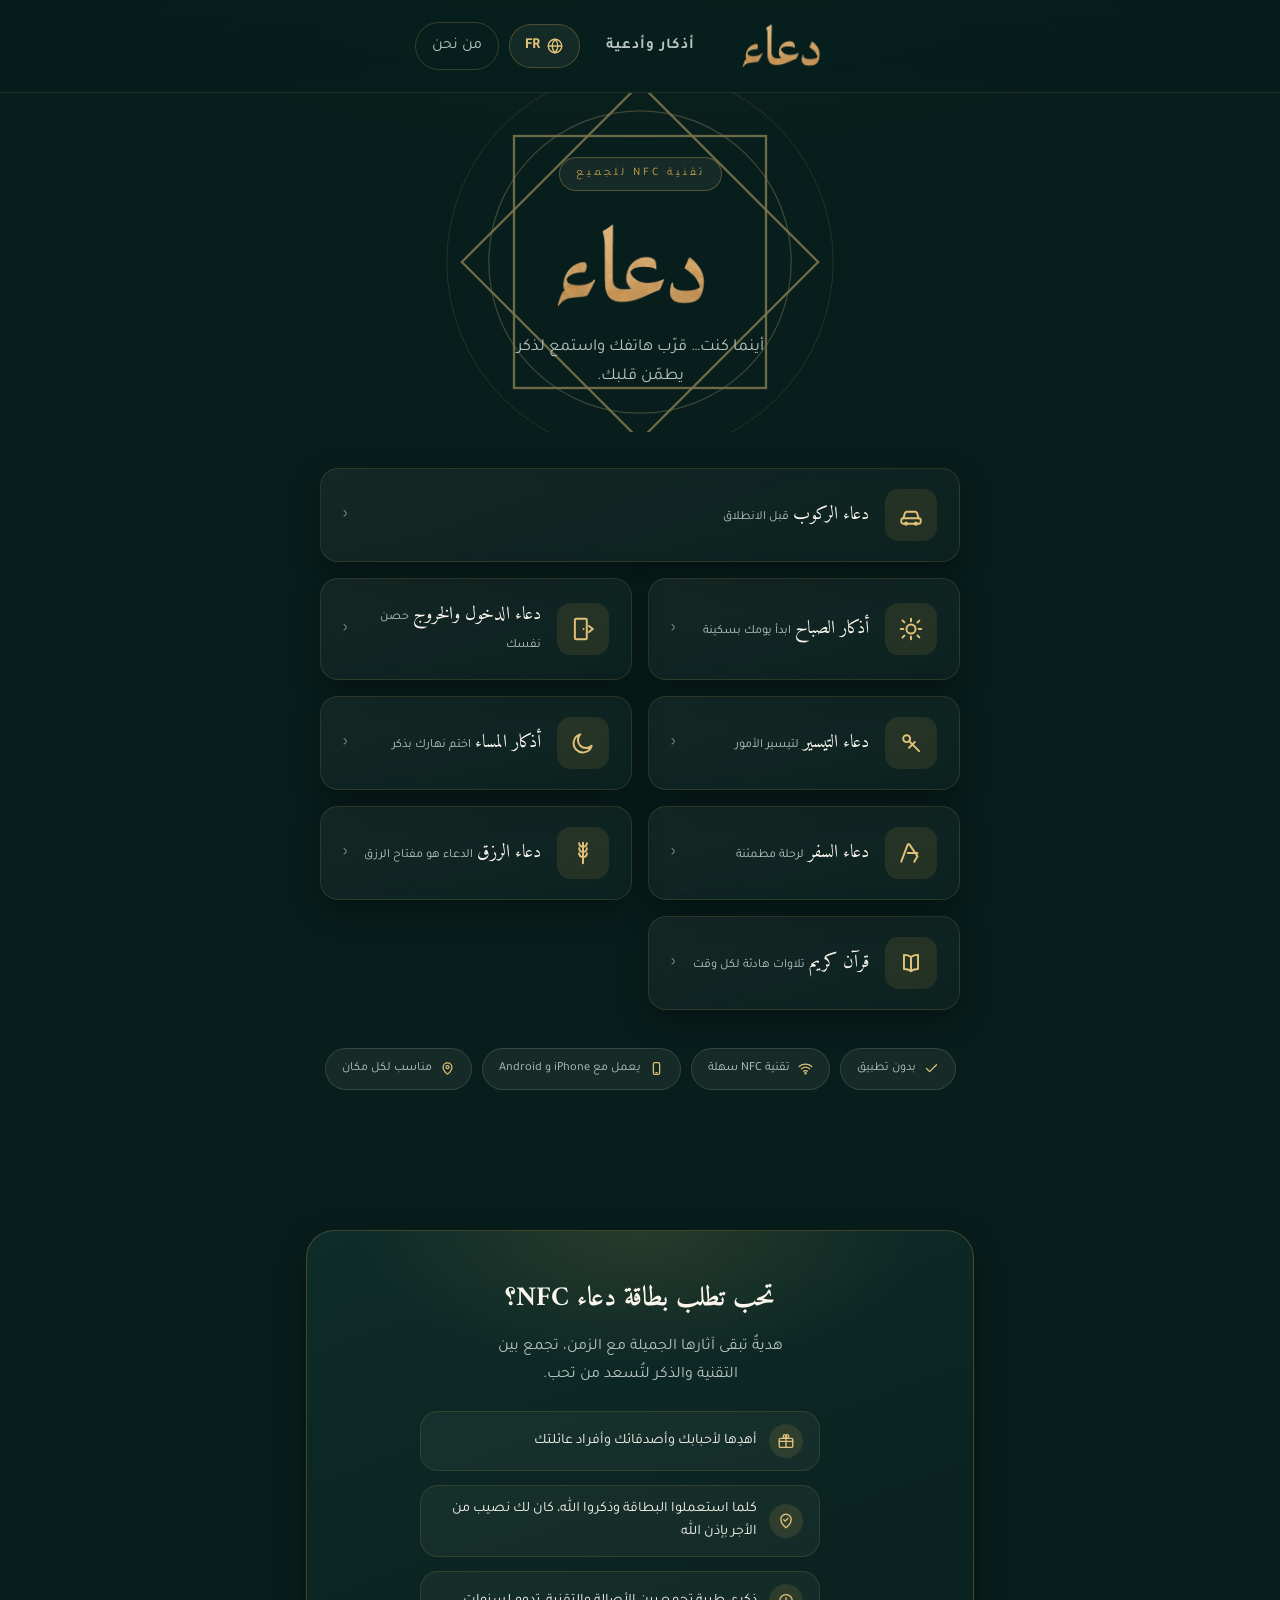
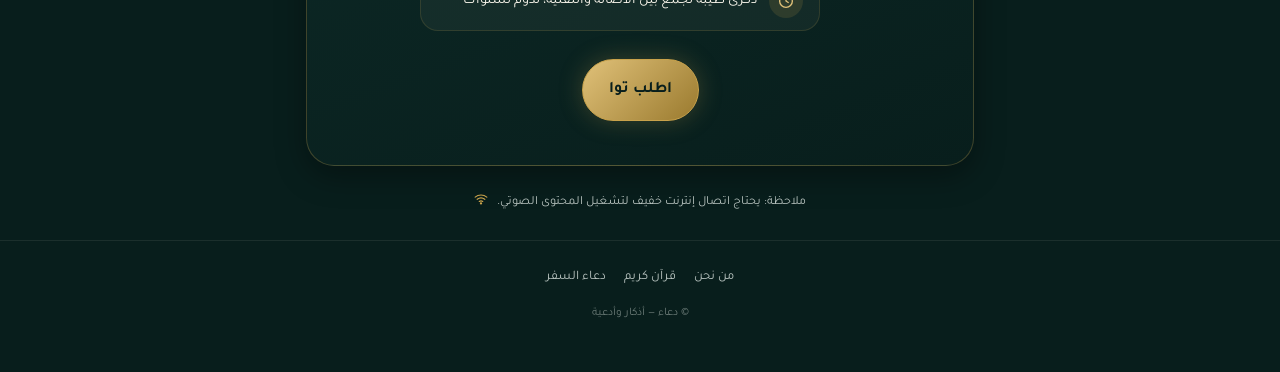
<file: index.html>
<!DOCTYPE html>
<html lang="ar" dir="rtl">
  
<head>
<meta charset="UTF-8">
<script>
(function(){
  try{
    var lang = localStorage.getItem('site_lang') || 'ar';
    document.documentElement.lang = lang;
    document.documentElement.dir = (lang === 'fr') ? 'ltr' : 'rtl';
  }catch(e){}
})();
</script>
<meta name="viewport" content="width=device-width, initial-scale=1, viewport-fit=cover">
<title>دعاء | أذكار وأدعية</title>
<meta name="description" content="مرافقك الرقمي اليومي: أذكار الصباح والمساء، دعاء الركوب والسفر، وتلاوات هادئة في كل وقت.">
<meta name="theme-color" content="#081E1C">
<link rel="preconnect" href="https://fonts.googleapis.com">
<link rel="preconnect" href="https://fonts.gstatic.com" crossorigin>
<link href="https://fonts.googleapis.com/css2?family=Amiri:wght@400;700&family=Tajawal:wght@400;500;700;900&display=swap" rel="stylesheet">
<link rel="stylesheet" href="style.css">
<script src="audioManager.js" defer></script>
</head>
<body>

<div class="splash" id="appSplash" aria-hidden="true">
  <img class="splash-logo" src="images/logo/logo.png" alt=""
       onerror="this.style.display='none'; document.body.classList.add('splash-fallback')">
  <span class="splash-word">دعاء</span>
</div>

<header class="site-header">
  <div class="header-inner">
    <a class="brand" href="index.html" aria-label="دعاء">
      <img class="brand-logo" src="images/logo/logo.png" alt="دعاء"
           onerror="this.style.display='none'; this.closest('.brand').classList.add('logo-fallback')">
      <span class="brand-text">
        <span class="brand-name">دعاء</span>
        <small data-i18n="brand.tagline">أذكار وأدعية</small>
      </span>
    </a>
    <div class="header-actions">
      <button class="lang-switch" type="button" data-lang-toggle>
        <svg viewBox="0 0 24 24" fill="none" stroke="currentColor" stroke-width="1.8" stroke-linecap="round" stroke-linejoin="round"><circle cx="12" cy="12" r="9"/><path d="M3 12h18M12 3c2.5 2.7 3.8 6 3.8 9s-1.3 6.3-3.8 9c-2.5-2.7-3.8-6-3.8-9s1.3-6.3 3.8-9z"/></svg>
        <span data-lang-label>FR</span>
      </button>
      <a class="back-link" href="about.html">
        <span data-i18n="nav.about">من نحن</span>
      </a>
    </div>
  </div>
</header>

<section class="hero">
  <div class="rosette" aria-hidden="true">
    <svg viewBox="0 0 200 200" xmlns="http://www.w3.org/2000/svg">
      <defs>
        <linearGradient id="gGold" x1="0" y1="0" x2="200" y2="200">
          <stop offset="0" stop-color="#E0C179"/>
          <stop offset="1" stop-color="#9A7A2E"/>
        </linearGradient>
      </defs>
      <g stroke="url(#gGold)" fill="none">
        <rect x="40" y="40" width="120" height="120" stroke-width="1.1" opacity="0.85"/>
        <rect x="40" y="40" width="120" height="120" transform="rotate(45 100 100)" stroke-width="1.1" opacity="0.85"/>
        <circle cx="100" cy="100" r="72" stroke-width="0.6" opacity="0.45"/>
        <circle cx="100" cy="100" r="92" stroke-width="0.4" opacity="0.28"/>
      </g>
    </svg>
  </div>
  <span class="eyebrow fade-in" data-i18n="home.eyebrow">تقنية NFC للجميع</span>
<img class="main-logo-logo" src="images/logo/logo.png" alt="دعاء"
     onerror="this.style.display='none'; this.closest('.brand').classList.add('logo-fallback')">
           <p class="lead fade-in" data-i18n="home.lead">  قرّب هاتفك واستمع لذكر يطمّن قلبك.</p>
</section>

<nav class="menu-grid" aria-label="القائمة الرئيسية">
  <a class="card reveal zoom" href="doua-rokoub.html">
    <span class="icon" aria-hidden="true">
      <svg viewBox="0 0 24 24" fill="none" stroke="currentColor" stroke-width="1.8" stroke-linecap="round" stroke-linejoin="round"><path d="M5 15l1.4-4.8A2 2 0 0 1 8.3 9h7.4a2 2 0 0 1 1.9 1.2L19 15"/><rect x="3" y="15" width="18" height="5" rx="2"/><circle cx="7.5" cy="20" r="1"/><circle cx="16.5" cy="20" r="1"/></svg>
    </span>
    <span>
      <span class="label" data-i18n="home.card.rokoub.label">دعاء الركوب</span>
      <span class="sub" data-i18n="home.card.rokoub.sub">قبل الانطلاق</span>
    </span>
    <span class="chev" aria-hidden="true">‹</span>
  </a>

  <a class="card reveal zoom" href="adhkar-sabah.html">
    <span class="icon" aria-hidden="true">
      <svg viewBox="0 0 24 24" fill="none" stroke="currentColor" stroke-width="1.8" stroke-linecap="round" stroke-linejoin="round"><circle cx="12" cy="12" r="4.2"/><path d="M12 2.5v2.4M12 19v2.4M4.2 4.2l1.7 1.7M18 18l1.7 1.7M2.5 12h2.4M19 12h2.4M4.2 19.8l1.7-1.7M18 6l1.7-1.7"/></svg>
    </span>
    <span>
      <span class="label" data-i18n="home.card.sabah.label">أذكار الصباح</span>
      <span class="sub" data-i18n="home.card.sabah.sub">ابدأ يومك بسكينة</span>
    </span>
    <span class="chev" aria-hidden="true">‹</span>
  </a>
  <a class="card reveal zoom" href="adhkar-doukhoul-khourouj.html">
    <span class="icon" aria-hidden="true">
      <svg viewBox="0 0 24 24" fill="none" stroke="currentColor" stroke-width="1.8" stroke-linecap="round" stroke-linejoin="round"><rect x="4.5" y="2.5" width="11" height="19" rx="1.2"/><circle cx="12.5" cy="12" r="0.9" fill="currentColor" stroke="none"/><path d="M17.5 9.2l3.6 2.8-3.6 2.8"/></svg>
    </span>
    <span>
      <span class="label" data-i18n="home.card.doukhoul-khourouj.label"> دعاء الدخول و الخروج</span>
      <span class="sub" data-i18n="home.card.doukhoul-khourouj.sub"> حصن نفسك</span>
    </span>
    <span class="chev" aria-hidden="true">‹</span>
  </a>
  
<a class="card reveal zoom" href="doua-taysir.html">
    <span class="icon" aria-hidden="true">
      <svg viewBox="0 0 24 24" fill="none" stroke="currentColor" stroke-width="1.8" stroke-linecap="round" stroke-linejoin="round"><circle cx="8" cy="8" r="3.2"/><path d="M10.3 10.3L19.5 19.5m-6.2-6.2l2.3-2.3m-5.4 5.4l2.3-2.3"/></svg>
    </span>
    <span>
      <span class="label" data-i18n="home.card.taysir.label">دعاء التيسير</span>
      <span class="sub" data-i18n="home.card.tay.sub">   لتيسير الأمور </span>
    </span>
    <span class="chev" aria-hidden="true">‹</span>
  </a>
  <a class="card reveal zoom" href="adhkar-massa.html">
    <span class="icon" aria-hidden="true">
      <svg viewBox="0 0 24 24" fill="none" stroke="currentColor" stroke-width="1.8" stroke-linecap="round" stroke-linejoin="round"><path d="M20 14.5A8.5 8.5 0 1 1 9.5 4a6.6 6.6 0 0 0 10.5 10.5z"/></svg>
    </span>
    <span>
      <span class="label" data-i18n="home.card.massa.label">أذكار المساء</span>
      <span class="sub" data-i18n="home.card.massa.sub">اختم نهارك بذكر</span>
    </span>
    <span class="chev" aria-hidden="true">‹</span>
  </a>

  <a class="card reveal zoom" href="doua-safar.html">
    <span class="icon" aria-hidden="true">
      <svg viewBox="0 0 24 24" fill="none" stroke="currentColor" stroke-width="1.8" stroke-linecap="round" stroke-linejoin="round"><path d="M3 20l6-16h1.5L18 15M9 12h9M15 20l3-5"/></svg>
    </span>
    <span>
      <span class="label" data-i18n="home.card.safar.label">دعاء السفر</span>
      <span class="sub" data-i18n="home.card.safar.sub">لرحلة مطمئنة</span>
    </span>
    <span class="chev" aria-hidden="true">‹</span>
  </a>
  <a class="card reveal zoom" href="doua-rezek.html">
    <span class="icon" aria-hidden="true">
      <svg viewBox="0 0 24 24" fill="none" stroke="currentColor" stroke-width="1.8" stroke-linecap="round" stroke-linejoin="round"><path d="M12 2.5v19M12 6.3c-1.9 0-3.4-1.5-3.6-3.4M12 6.3c1.9 0 3.4-1.5 3.6-3.4M12 11c-1.9 0-3.4-1.5-3.6-3.4M12 11c1.9 0 3.4-1.5 3.6-3.4M12 15.7c-1.9 0-3.4-1.5-3.6-3.4M12 15.7c1.9 0 3.4-1.5 3.6-3.4"/></svg>
    </span>
    <span>
      <span class="label" data-i18n="home.card.rezek.label">دعاء الرزق</span>
      <span class="sub" data-i18n="home.card.rezek.sub">الدعاء هو مفتاح الرزق </span>
    </span>
    <span class="chev" aria-hidden="true">‹</span>
  </a>

  <a class="card reveal zoom" href="quran.html">
    <span class="icon" aria-hidden="true">
      <svg viewBox="0 0 24 24" fill="none" stroke="currentColor" stroke-width="1.8" stroke-linecap="round" stroke-linejoin="round"><path d="M12 6.5c-1.6-1.3-3.8-2-6.5-2v13c2.7 0 4.9.7 6.5 2m0-13c1.6-1.3 3.8-2 6.5-2v13c-2.7 0-4.9.7-6.5 2m0-13v13"/></svg>
    </span>
    <span>
      <span class="label" data-i18n="home.card.quran.label">قرآن كريم</span>
      <span class="sub" data-i18n="home.card.quran.sub">تلاوات هادئة لكل وقت</span>
    </span>
    <span class="chev" aria-hidden="true">‹</span>
  </a>
</nav>

<div class="badges">
  <span class="badge reveal">
    <svg viewBox="0 0 24 24" fill="none" stroke="currentColor" stroke-width="2" stroke-linecap="round" stroke-linejoin="round"><path d="M20 6L9 17l-5-5"/></svg>
    <span data-i18n="badge.no_app">بدون تطبيق</span>
  </span>
  <span class="badge reveal">
    <svg viewBox="0 0 24 24" fill="none" stroke="currentColor" stroke-width="2" stroke-linecap="round" stroke-linejoin="round"><path d="M2 8.8a15.5 15.5 0 0 1 20 0M5.5 12.5a10.5 10.5 0 0 1 13 0M9 16.2a5.5 5.5 0 0 1 6 0"/><circle cx="12" cy="19.5" r="1"/></svg>
    <span data-i18n="badge.nfc">تقنية NFC سهلة</span>
  </span>
  <span class="badge reveal">
    <svg viewBox="0 0 24 24" fill="none" stroke="currentColor" stroke-width="2" stroke-linecap="round" stroke-linejoin="round"><rect x="7" y="2.5" width="10" height="19" rx="2.2"/><path d="M11 18.5h2"/></svg>
    <span data-i18n="badge.devices">يعمل مع iPhone و Android</span>
  </span>
  <span class="badge reveal">
    <svg viewBox="0 0 24 24" fill="none" stroke="currentColor" stroke-width="2" stroke-linecap="round" stroke-linejoin="round"><path d="M12 21s-7-5.4-7-11.2A7 7 0 0 1 12 3a7 7 0 0 1 7 6.8C19 15.6 12 21 12 21z"/><circle cx="12" cy="9.8" r="2.4"/></svg>
    <span data-i18n="badge.everywhere">مناسب لكل مكان</span>
  </span>
</div>

<section class="order-section reveal">
  <h2 data-i18n="order.title">تحب تطلب بطاقة دعاء NFC؟</h2>
  <p data-i18n="order.text">هديةٌ تبقى آثارها الجميلة مع الزمن، تجمع بين التقنية والذكر لتُسعد من تحب.</p>

  <ul class="order-benefits">
    <li>
      <span class="ob-icon" aria-hidden="true">
        <svg viewBox="0 0 24 24" fill="none" stroke="currentColor" stroke-width="1.8" stroke-linecap="round" stroke-linejoin="round"><rect x="3" y="8.5" width="18" height="12" rx="1.4"/><path d="M3 12.5h18"/><path d="M12 8.5v12"/><path d="M12 8.5c-1.6 0-3.6-.9-3.6-2.9A2.1 2.1 0 0 1 10.5 3.5c1.9 0 2.9 2.6 1.5 5M12 8.5c1.6 0 3.6-.9 3.6-2.9a2.1 2.1 0 0 0-2.1-2.1c-1.9 0-2.9 2.6-1.5 5"/></svg>
      </span>
      <span data-i18n="order.benefit1">أهدِها لأحبابك وأصدقائك وأفراد عائلتك</span>
    </li>
    <li>
      <span class="ob-icon" aria-hidden="true">
        <svg viewBox="0 0 24 24" fill="none" stroke="currentColor" stroke-width="1.8" stroke-linecap="round" stroke-linejoin="round"><path d="M12 21s-7-5.4-7-11.2A7 7 0 0 1 12 3a7 7 0 0 1 7 6.8C19 15.6 12 21 12 21z"/><path d="M9 10.2l2 2 3.6-3.8"/></svg>
      </span>
      <span data-i18n="order.benefit2">كلما استعملوا البطاقة وذكروا الله، كان لك نصيب من الأجر بإذن الله</span>
    </li>
    <li>
      <span class="ob-icon" aria-hidden="true">
        <svg viewBox="0 0 24 24" fill="none" stroke="currentColor" stroke-width="1.8" stroke-linecap="round" stroke-linejoin="round"><circle cx="12" cy="12" r="8.5"/><path d="M12 7.5V12l3 2"/></svg>
      </span>
      <span data-i18n="order.benefit3">ذكرى طيبة تجمع بين الأصالة والتقنية، تدوم لسنوات</span>
    </li>
  </ul>

  <a class="btn" href="#" data-order-btn data-i18n="order.btn">اطلب توا</a>
</section>

<p class="note reveal">
  <span data-i18n="note.text">ملاحظة: يحتاج اتصال إنترنت خفيف لتشغيل المحتوى الصوتي.</span>
  <svg viewBox="0 0 24 24" fill="none" stroke="currentColor" stroke-width="2" stroke-linecap="round" stroke-linejoin="round"><path d="M2 8.8a15.5 15.5 0 0 1 20 0M5.5 12.5a10.5 10.5 0 0 1 13 0M9 16.2a5.5 5.5 0 0 1 6 0"/><circle cx="12" cy="19.5" r="1"/></svg>
</p>

<footer class="site-footer">
  <div class="foot-links">
    <a href="about.html" data-i18n="nav.about">من نحن</a>
    <a href="quran.html" data-i18n="nav.quran">قرآن كريم</a>
    <a href="doua-safar.html" data-i18n="nav.safar">دعاء السفر</a>
  </div>
  <div class="copyright" data-i18n="footer.copyright">© دعاء — أذكار وأدعية</div>
</footer>

<script src="i18n.js"></script>
<script src="script.js"></script>
<script src="adhkar-data.js"></script>
<script src="adhkar-popup.js"></script>
</body>
</html>
</file>
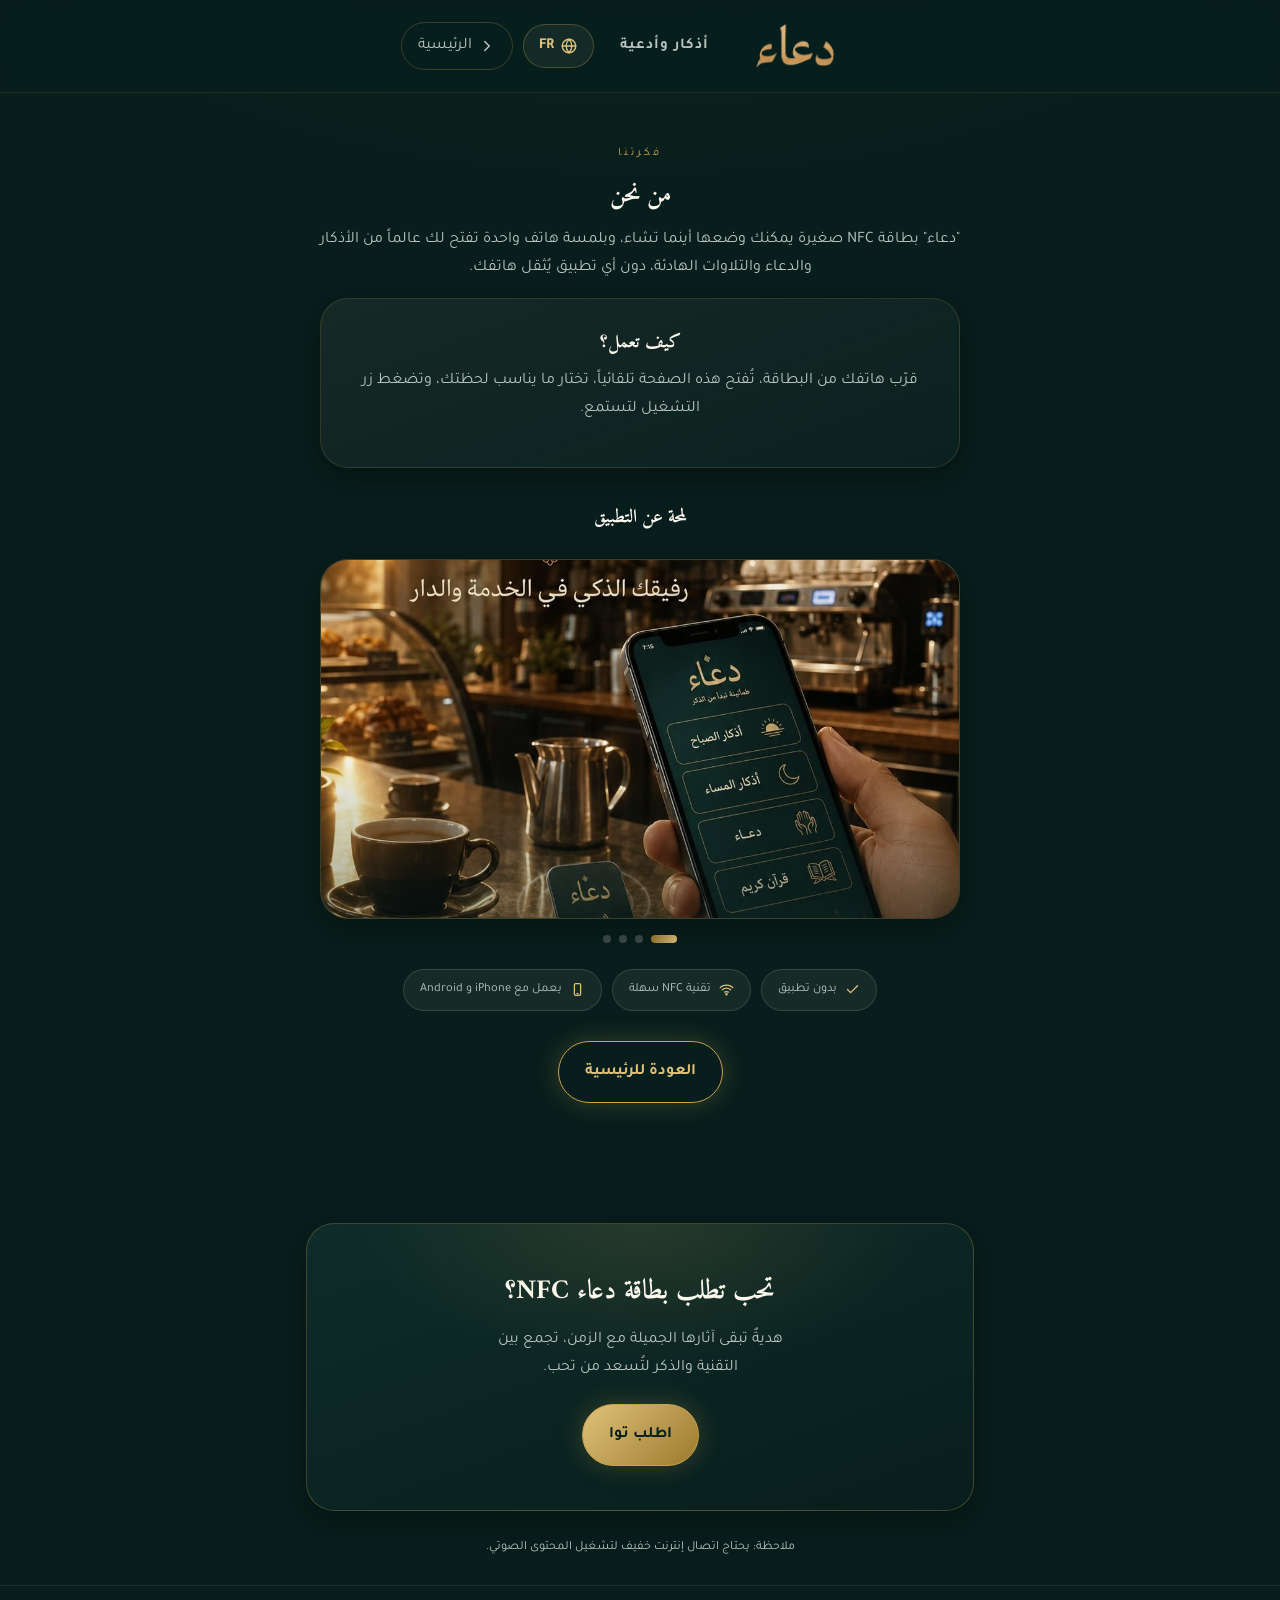
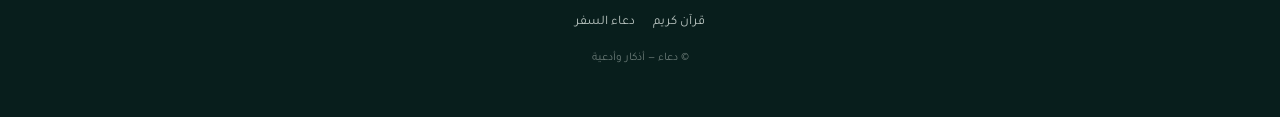
<file: about.html>
<!DOCTYPE html>
<html lang="ar" dir="rtl">
<head>
<meta charset="UTF-8">
<script>
(function(){
  try{
    var lang = localStorage.getItem('site_lang') || 'ar';
    document.documentElement.lang = lang;
    document.documentElement.dir = (lang === 'fr') ? 'ltr' : 'rtl';
  }catch(e){}
})();
</script>
<meta name="viewport" content="width=device-width, initial-scale=1, viewport-fit=cover">
<title>من نحن | دعاء - أذكار وأدعية</title>
<meta name="description" content="بطاقة دعاء NFC: فكرة بسيطة تحوّل كل انطلاقة إلى لحظة ذكر وطمأنينة.">
<meta name="theme-color" content="#081E1C">
<link rel="preconnect" href="https://fonts.googleapis.com">
<link rel="preconnect" href="https://fonts.gstatic.com" crossorigin>
<link href="https://fonts.googleapis.com/css2?family=Amiri:wght@400;700&family=Tajawal:wght@400;500;700;900&display=swap" rel="stylesheet">
<link rel="stylesheet" href="style.css">
</head>
<body>

<header class="site-header">
  <div class="header-inner">
    <a class="brand" href="index.html" aria-label="دعاء">
      <img class="brand-logo" src="images/logo/logo.png" alt="دعاء"
           onerror="this.style.display='none'; this.closest('.brand').classList.add('logo-fallback')">
      <span class="brand-text">
        <span class="brand-name">دعاء</span>
        <small data-i18n="brand.tagline">أذكار وأدعية</small>
      </span>
    </a>
    <div class="header-actions">
      <button class="lang-switch" type="button" data-lang-toggle>
        <svg viewBox="0 0 24 24" fill="none" stroke="currentColor" stroke-width="1.8" stroke-linecap="round" stroke-linejoin="round"><circle cx="12" cy="12" r="9"/><path d="M3 12h18M12 3c2.5 2.7 3.8 6 3.8 9s-1.3 6.3-3.8 9c-2.5-2.7-3.8-6-3.8-9s1.3-6.3 3.8-9z"/></svg>
        <span data-lang-label>FR</span>
      </button>
      <a class="back-link" href="index.html">
        <svg viewBox="0 0 24 24" fill="none" stroke="currentColor" stroke-width="2" stroke-linecap="round" stroke-linejoin="round"><path d="M9 18l6-6-6-6"/></svg>
        <span data-i18n="nav.home">الرئيسية</span>
      </a>
    </div>
  </div>
</header>

<section class="content-section">
  <div class="page-title reveal">
    <span class="eyebrow" data-i18n="about.eyebrow">فكرتنا</span>
    <h1 data-i18n="about.title">من نحن</h1>
    <p data-i18n="about.lead">"دعاء" بطاقة NFC صغيرة يمكنك وضعها أينما تشاء، وبلمسة هاتف واحدة تفتح لك عالماً من الأذكار والدعاء والتلاوات الهادئة، دون أي تطبيق يُثقل هاتفك.</p>
  </div>

  <div class="dua-block reveal">
    <h3 class="text-center" data-i18n="about.how_title">كيف تعمل؟</h3>
    <p class="text-center" data-i18n="about.how_text">قرّب هاتفك من البطاقة، تُفتح هذه الصفحة تلقائياً، تختار ما يناسب لحظتك، وتضغط زر التشغيل لتستمع.</p>
  </div>

  <h3 class="text-center reveal" data-i18n="about.gallery_title" style="margin-top:34px;">لمحة عن التطبيق</h3>
  <div class="showcase reveal zoom" data-showcase tabindex="0" aria-label="معرض صور التطبيق">
    <div class="showcase-viewport">
      <div class="showcase-track">
        <figure class="showcase-slide is-active">
          <img src="images/presentation/presentation-1.jpg" alt="" loading="lazy" decoding="async">
          <div class="showcase-placeholder-content">
            <svg viewBox="0 0 24 24" fill="none" stroke="currentColor" stroke-width="1.6" stroke-linecap="round" stroke-linejoin="round"><rect x="3" y="4" width="18" height="16" rx="2"/><circle cx="8.5" cy="10" r="1.6"/><path d="M21 16l-5.5-5.5a2 2 0 0 0-2.8 0L4 19"/></svg>
            <span data-i18n="about.gallery_ph">أضف صورة هنا</span>
          </div>
        </figure>
        <figure class="showcase-slide">
          <img src="images/presentation/presentation-2.jpg" alt="" loading="lazy" decoding="async">
          <div class="showcase-placeholder-content">
            <svg viewBox="0 0 24 24" fill="none" stroke="currentColor" stroke-width="1.6" stroke-linecap="round" stroke-linejoin="round"><rect x="3" y="4" width="18" height="16" rx="2"/><circle cx="8.5" cy="10" r="1.6"/><path d="M21 16l-5.5-5.5a2 2 0 0 0-2.8 0L4 19"/></svg>
            <span data-i18n="about.gallery_ph">أضف صورة هنا</span>
          </div>
        </figure>
        <figure class="showcase-slide">
          <img src="images/presentation/presentation-3.jpg" alt="" loading="lazy" decoding="async">
          <div class="showcase-placeholder-content">
            <svg viewBox="0 0 24 24" fill="none" stroke="currentColor" stroke-width="1.6" stroke-linecap="round" stroke-linejoin="round"><rect x="3" y="4" width="18" height="16" rx="2"/><circle cx="8.5" cy="10" r="1.6"/><path d="M21 16l-5.5-5.5a2 2 0 0 0-2.8 0L4 19"/></svg>
            <span data-i18n="about.gallery_ph">أضف صورة هنا</span>
          </div>
        </figure>
        <figure class="showcase-slide">
          <img src="images/presentation/presentation-4.jpg" alt="" loading="lazy" decoding="async">
          <div class="showcase-placeholder-content">
            <svg viewBox="0 0 24 24" fill="none" stroke="currentColor" stroke-width="1.6" stroke-linecap="round" stroke-linejoin="round"><rect x="3" y="4" width="18" height="16" rx="2"/><circle cx="8.5" cy="10" r="1.6"/><path d="M21 16l-5.5-5.5a2 2 0 0 0-2.8 0L4 19"/></svg>
            <span data-i18n="about.gallery_ph">أضف صورة هنا</span>
          </div>
        </figure>
      </div>
      <button class="showcase-arrow showcase-prev" type="button" data-i18n-aria="aria.prev" aria-label="السابق">
        <svg viewBox="0 0 24 24" fill="none" stroke="currentColor" stroke-width="2" stroke-linecap="round" stroke-linejoin="round"><path d="M15 18l-6-6 6-6"/></svg>
      </button>
      <button class="showcase-arrow showcase-next" type="button" data-i18n-aria="aria.next" aria-label="التالي">
        <svg viewBox="0 0 24 24" fill="none" stroke="currentColor" stroke-width="2" stroke-linecap="round" stroke-linejoin="round"><path d="M9 18l6-6-6-6"/></svg>
      </button>
    </div>
    <div class="showcase-dots" role="tablist" aria-label="التنقل بين الصور"></div>
  </div>

  <div class="badges" style="padding-top:26px;">
    <span class="badge reveal">
      <svg viewBox="0 0 24 24" fill="none" stroke="currentColor" stroke-width="2" stroke-linecap="round" stroke-linejoin="round"><path d="M20 6L9 17l-5-5"/></svg>
      <span data-i18n="badge.no_app">بدون تطبيق</span>
    </span>
    <span class="badge reveal">
      <svg viewBox="0 0 24 24" fill="none" stroke="currentColor" stroke-width="2" stroke-linecap="round" stroke-linejoin="round"><path d="M2 8.8a15.5 15.5 0 0 1 20 0M5.5 12.5a10.5 10.5 0 0 1 13 0M9 16.2a5.5 5.5 0 0 1 6 0"/><circle cx="12" cy="19.5" r="1"/></svg>
      <span data-i18n="badge.nfc">تقنية NFC سهلة</span>
    </span>
    <span class="badge reveal">
      <svg viewBox="0 0 24 24" fill="none" stroke="currentColor" stroke-width="2" stroke-linecap="round" stroke-linejoin="round"><rect x="7" y="2.5" width="10" height="19" rx="2.2"/><path d="M11 18.5h2"/></svg>
      <span data-i18n="badge.devices">يعمل مع iPhone و Android</span>
    </span>
  </div>

  <div class="text-center reveal">
    <a class="btn btn-outline" href="index.html" data-i18n="btn.back_home">العودة للرئيسية</a>
  </div>
</section>

<section class="order-section reveal">
  <h2 data-i18n="order.title">تحب تطلب بطاقة دعاء NFC؟</h2>
  <p data-i18n="order.text">بطاقة أنيقة تضعها أينما تشاء، تفتح لك هذا العالم بلمسة واحدة.</p>
  <a class="btn" href="#" data-order-btn data-i18n="order.btn">اطلب توا</a>
</section>

<p class="note reveal">
  <span data-i18n="note.text">ملاحظة: يحتاج اتصال إنترنت خفيف لتشغيل المحتوى الصوتي.</span>
</p>

<footer class="site-footer">
  <div class="foot-links">
    <a href="quran.html" data-i18n="nav.quran">قرآن كريم</a>
    <a href="doua-safar.html" data-i18n="nav.safar">دعاء السفر</a>
  </div>
  <div class="copyright" data-i18n="footer.copyright">© دعاء — أذكار وأدعية</div>
</footer>

<script src="i18n.js"></script>
<script src="script.js"></script>
<script src="adhkar-data.js"></script>
<script src="adhkar-popup.js"></script>
</body>
</html>
</file>
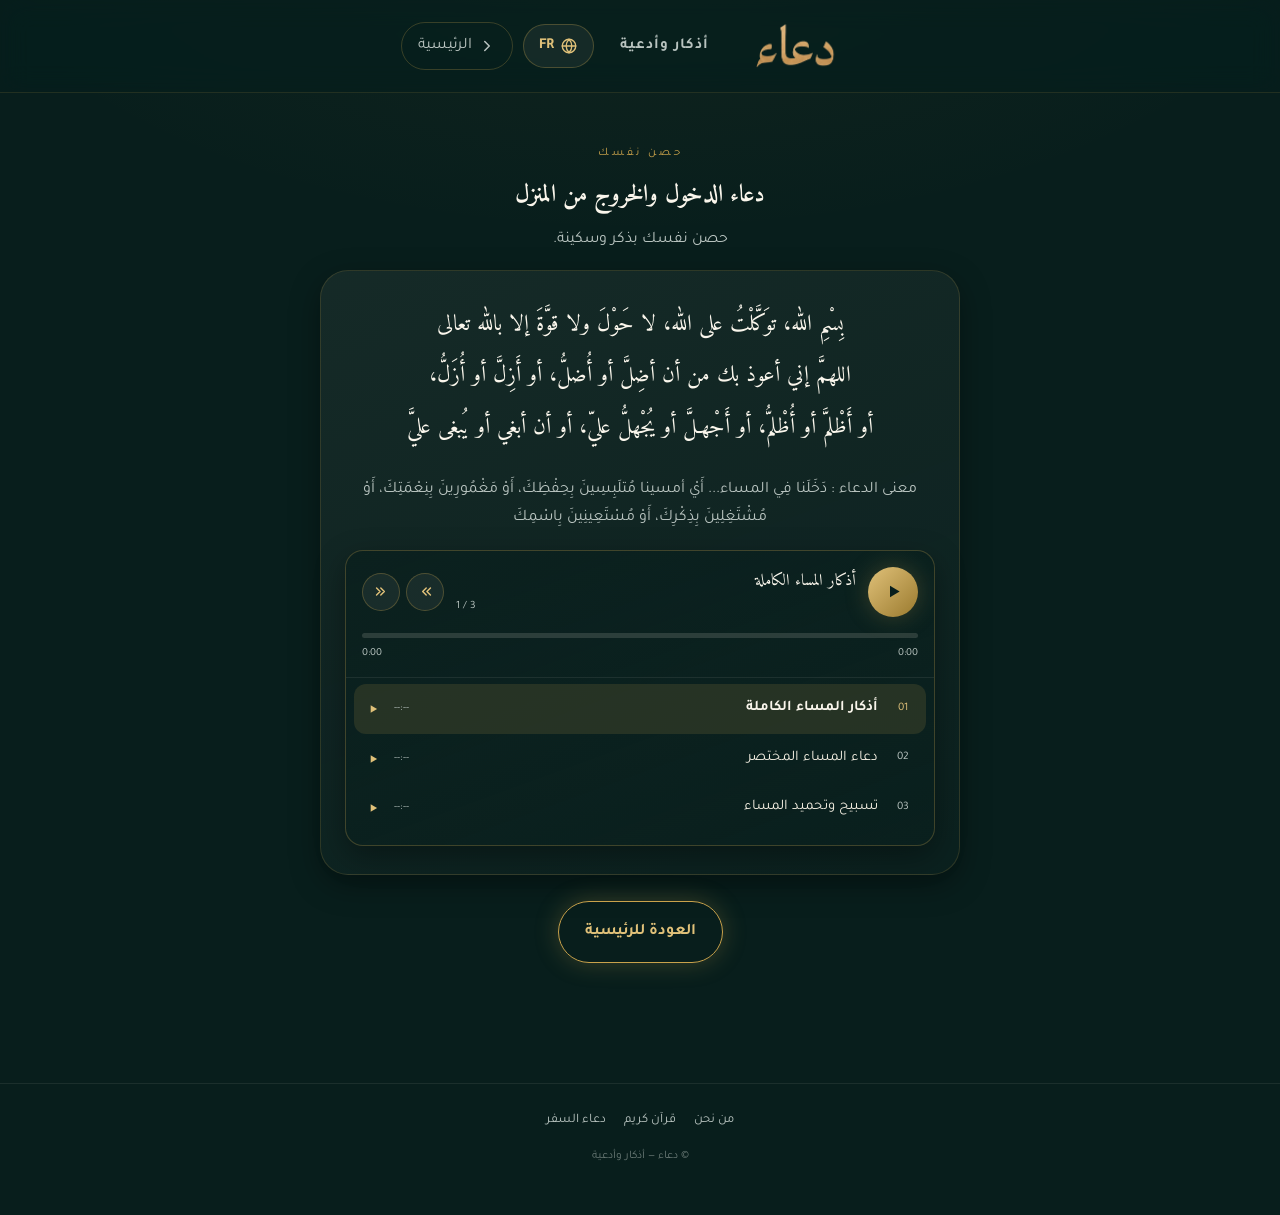
<file: adhkar-doukhoul-khourouj.html>
<!DOCTYPE html>
<html lang="ar" dir="rtl">
<head>
<meta charset="UTF-8">
<script>
(function(){
  try{
    var lang = localStorage.getItem('site_lang') || 'ar';
    document.documentElement.lang = lang;
    document.documentElement.dir = (lang === 'fr') ? 'ltr' : 'rtl';
  }catch(e){}
})();
</script>
<meta name="viewport" content="width=device-width, initial-scale=1, viewport-fit=cover">
<title>دعاء الدخول والخروج | دعاء - أذكار وأدعية</title>
<meta name="description" content="استمع إلى دعاء الدخول والخروج، حصنٌ يومي يطمئن قلبك.">
<meta name="theme-color" content="#081E1C">
<link rel="preconnect" href="https://fonts.googleapis.com">
<link rel="preconnect" href="https://fonts.gstatic.com" crossorigin>
<link href="https://fonts.googleapis.com/css2?family=Amiri:wght@400;700&family=Tajawal:wght@400;500;700;900&display=swap" rel="stylesheet">
<link rel="stylesheet" href="style.css">
</head>
<body>

<header class="site-header">
  <div class="header-inner">
    <a class="brand" href="index.html" aria-label="دعاء">
      <img class="brand-logo" src="images/logo/logo.png" alt="دعاء"
           onerror="this.style.display='none'; this.closest('.brand').classList.add('logo-fallback')">
      <span class="brand-text">
        <span class="brand-name">دعاء</span>
        <small data-i18n="brand.tagline">أذكار وأدعية</small>
      </span>
    </a>
    <div class="header-actions">
      <button class="lang-switch" type="button" data-lang-toggle>
        <svg viewBox="0 0 24 24" fill="none" stroke="currentColor" stroke-width="1.8" stroke-linecap="round" stroke-linejoin="round"><circle cx="12" cy="12" r="9"/><path d="M3 12h18M12 3c2.5 2.7 3.8 6 3.8 9s-1.3 6.3-3.8 9c-2.5-2.7-3.8-6-3.8-9s1.3-6.3 3.8-9z"/></svg>
        <span data-lang-label>FR</span>
      </button>
      <a class="back-link" href="index.html">
        <svg viewBox="0 0 24 24" fill="none" stroke="currentColor" stroke-width="2" stroke-linecap="round" stroke-linejoin="round"><path d="M9 18l6-6-6-6"/></svg>
        <span data-i18n="nav.home">الرئيسية</span>
      </a>
    </div>
  </div>
</header>

<section class="content-section">
  <div class="page-title reveal">
    <span class="eyebrow" data-i18n="doukhoul-khourouj.eyebrow"> حصن نفسك </span>
    <h1 data-i18n="doukhoul-khourouj.title"> دعاء الدخول والخروج من المنزل </h1>
    <p data-i18n="doukhoul-khourouj.lead"> حصن نفسك بذكر وسكينة.</p>
  </div>

  <div class="dua-block reveal">
    <p class="dua-text mt-0">
    بِسْمِ الله، توَكَّلْتُ على الله، لا حَوْلَ ولا قوَّةَ إلا بالله تعالى <br>
      اللهمَّ إني أعوذ بك من أن أضِلَّ أو أُضلُّ، أو أَزِلَّ أو أُزَلُّ، <br> أو أَظْلمَّ أو أُظْلمُّ، أو أَجْهـلَّ أو يُجْهلُّ عليّ، أو أن أبغي أو يُبغى عليَّ
  
    </p>
    <p class="sub text-center" data-i18n="doukhoul-khourouj.gloss" style="margin-top:10px;">
      معنى الدعاء : دَخَلَنا فِي المساء... أَيْ أمسينا مُتلَبِسِينَ بِحِفْظِكَ، أَوْ مَغْمُورِينَ بِنِعْمَتِكَ، أَوْ مُشْتَغِلِينَ بِذِكْرِكَ، أَوْ مُسْتَعِينِينَ بِاسْمِكَ
    </p>
    <div class="playlist-player" data-playlist aria-label="أذكار المساء">
      <div class="now-playing">
        <button class="np-play" type="button" data-action="playpause" data-i18n-aria="aria.play" aria-label="تشغيل">
          <svg class="icon-play" viewBox="0 0 24 24" fill="currentColor"><path d="M8 5.5v13l11-6.5z"/></svg>
          <svg class="icon-pause" viewBox="0 0 24 24" fill="currentColor" style="display:none"><path d="M7 5h4v14H7zM13 5h4v14h-4z"/></svg>
        </button>
        <div class="np-info">
          <span class="np-title">أذكار المساء الكاملة</span>
          <span class="np-index">1 / 3</span>
        </div>
        <div class="np-nav">
          <button class="np-btn np-prev" type="button" data-action="prev" data-i18n-aria="aria.prev" aria-label="السابق">
            <svg viewBox="0 0 24 24" fill="none" stroke="currentColor" stroke-width="2" stroke-linecap="round" stroke-linejoin="round"><path d="M13 17l-5-5 5-5M19 17l-5-5 5-5"/></svg>
          </button>
          <button class="np-btn np-next" type="button" data-action="next" data-i18n-aria="aria.next" aria-label="التالي">
            <svg viewBox="0 0 24 24" fill="none" stroke="currentColor" stroke-width="2" stroke-linecap="round" stroke-linejoin="round"><path d="M11 7l5 5-5 5M5 7l5 5-5 5"/></svg>
          </button>
        </div>
      </div>
      <div class="bar"><div class="bar-fill"></div></div>
      <div class="time"><span class="cur">0:00</span><span class="dur">0:00</span></div>

      <audio preload="none"></audio>

      <ul class="track-list">
        <li class="track-item is-active"
            data-src="audio/adhkar-doukhoul-khourouj/01-adhkar-massa-kamil.mp3"
            data-title-ar="أذكار المساء الكاملة"
            data-title-fr="Adhkar complet du soir">
          <span class="t-num">01</span>
          <span class="t-title">أذكار المساء الكاملة</span>
          <span class="t-dur">--:--</span>
          <span class="t-play"><svg class="mini-play" viewBox="0 0 24 24" fill="currentColor"><path d="M8 5.5v13l11-6.5z"/></svg><span class="mini-eq" style="display:none"><span></span><span></span><span></span></span></span>
        </li>
        <li class="track-item"
            data-src="audio/adhkar-doukhoul-khourouj/02-doua-massa-mukhtasar.mp3"
            data-title-ar="دعاء المساء المختصر"
            data-title-fr="Douâ du soir (version courte)">
          <span class="t-num">02</span>
          <span class="t-title">دعاء المساء المختصر</span>
          <span class="t-dur">--:--</span>
          <span class="t-play"><svg class="mini-play" viewBox="0 0 24 24" fill="currentColor"><path d="M8 5.5v13l11-6.5z"/></svg><span class="mini-eq" style="display:none"><span></span><span></span><span></span></span></span>
        </li>
        <li class="track-item"
            data-src="audio/adhkar-doukhoul-khourouj/03-tasbih-tahmid-massa.mp3"
            data-title-ar="تسبيح وتحميد المساء"
            data-title-fr="Tasbih et tahmid du soir">
          <span class="t-num">03</span>
          <span class="t-title">تسبيح وتحميد المساء</span>
          <span class="t-dur">--:--</span>
          <span class="t-play"><svg class="mini-play" viewBox="0 0 24 24" fill="currentColor"><path d="M8 5.5v13l11-6.5z"/></svg><span class="mini-eq" style="display:none"><span></span><span></span><span></span></span></span>
        </li>
      </ul>
    </div>
  </div>

  <div class="text-center reveal">
    <a class="btn btn-outline" href="index.html" data-i18n="btn.back_home">العودة للرئيسية</a>
  </div>
</section>

<div class="spacer-lg"></div>

<footer class="site-footer">
  <div class="foot-links">
    <a href="about.html" data-i18n="nav.about">من نحن</a>
    <a href="quran.html" data-i18n="nav.quran">قرآن كريم</a>
    <a href="doua-safar.html" data-i18n="nav.safar">دعاء السفر</a>
  </div>
  <div class="copyright" data-i18n="footer.copyright">© دعاء — أذكار وأدعية</div>
</footer>

<script src="i18n.js"></script>
<script src="script.js"></script>
<script src="adhkar-data.js"></script>
<script src="adhkar-popup.js"></script>
</body>
</html>
</file>
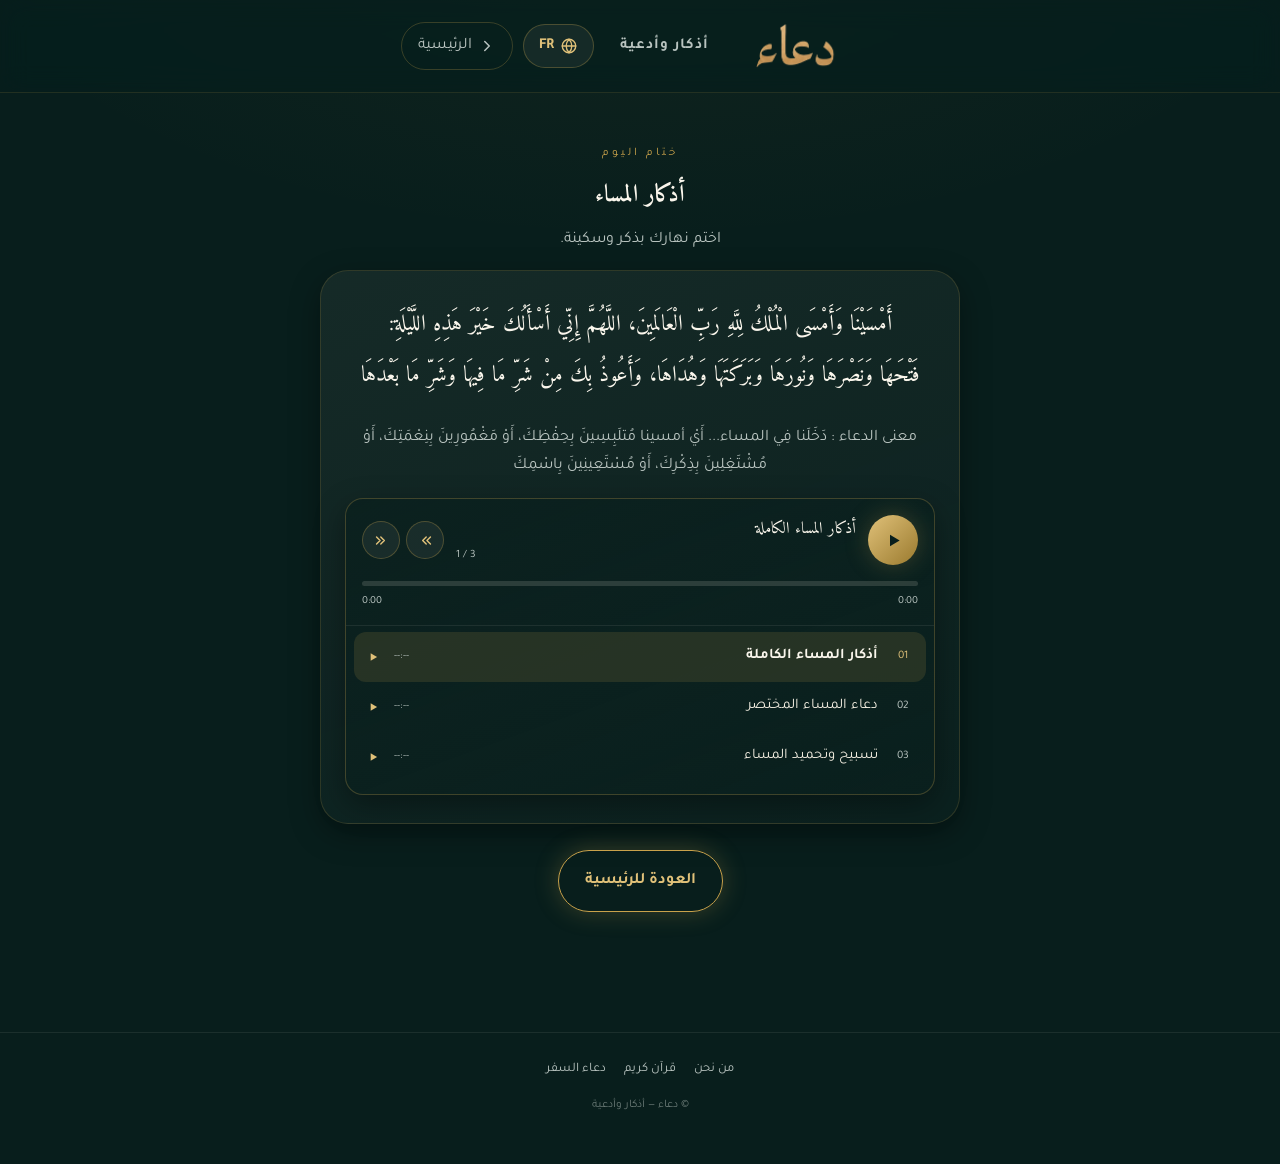
<file: adhkar-massa.html>
<!DOCTYPE html>
<html lang="ar" dir="rtl">
<head>
<meta charset="UTF-8">
<script>
(function(){
  try{
    var lang = localStorage.getItem('site_lang') || 'ar';
    document.documentElement.lang = lang;
    document.documentElement.dir = (lang === 'fr') ? 'ltr' : 'rtl';
  }catch(e){}
})();
</script>
<meta name="viewport" content="width=device-width, initial-scale=1, viewport-fit=cover">
<title>أذكار المساء | دعاء - أذكار وأدعية</title>
<meta name="description" content="استمع لأذكار المساء واختم يومك بسكينة.">
<meta name="theme-color" content="#081E1C">
<link rel="preconnect" href="https://fonts.googleapis.com">
<link rel="preconnect" href="https://fonts.gstatic.com" crossorigin>
<link href="https://fonts.googleapis.com/css2?family=Amiri:wght@400;700&family=Tajawal:wght@400;500;700;900&display=swap" rel="stylesheet">
<link rel="stylesheet" href="style.css">
</head>
<body>

<header class="site-header">
  <div class="header-inner">
    <a class="brand" href="index.html" aria-label="دعاء">
      <img class="brand-logo" src="images/logo/logo.png" alt="دعاء"
           onerror="this.style.display='none'; this.closest('.brand').classList.add('logo-fallback')">
      <span class="brand-text">
        <span class="brand-name">دعاء</span>
        <small data-i18n="brand.tagline">أذكار وأدعية</small>
      </span>
    </a>
    <div class="header-actions">
      <button class="lang-switch" type="button" data-lang-toggle>
        <svg viewBox="0 0 24 24" fill="none" stroke="currentColor" stroke-width="1.8" stroke-linecap="round" stroke-linejoin="round"><circle cx="12" cy="12" r="9"/><path d="M3 12h18M12 3c2.5 2.7 3.8 6 3.8 9s-1.3 6.3-3.8 9c-2.5-2.7-3.8-6-3.8-9s1.3-6.3 3.8-9z"/></svg>
        <span data-lang-label>FR</span>
      </button>
      <a class="back-link" href="index.html">
        <svg viewBox="0 0 24 24" fill="none" stroke="currentColor" stroke-width="2" stroke-linecap="round" stroke-linejoin="round"><path d="M9 18l6-6-6-6"/></svg>
        <span data-i18n="nav.home">الرئيسية</span>
      </a>
    </div>
  </div>
</header>

<section class="content-section">
  <div class="page-title reveal">
    <span class="eyebrow" data-i18n="massa.eyebrow">ختام اليوم</span>
    <h1 data-i18n="massa.title">أذكار المساء</h1>
    <p data-i18n="massa.lead">اختم نهارك بذكر وسكينة.</p>
  </div>

  <div class="dua-block reveal">
    <p class="dua-text mt-0">
     أَمْسَيْنَا وَأَمْسَى الْمُلْكُ لِلَّهِ رَبِّ الْعَالَمِينَ، اللَّهُمَّ إِنِّي أَسْأَلُكَ خَيْرَ هَذِهِ اللَّيْلَةِ: <br>
      فَتْحَهَا وَنَصْرَهَا وَنُورَهَا وَبَرَكَتَهَا وَهُدَاهَا، وَأَعُوذُ بِكَ مِنْ شَرِّ مَا فِيهَا وَشَرِّ مَا بَعْدَهَا
  
    </p>
    <p class="sub text-center" data-i18n="massa.gloss" style="margin-top:10px;">
      معنى الدعاء : دَخَلَنا فِي المساء... أَيْ أمسينا مُتلَبِسِينَ بِحِفْظِكَ، أَوْ مَغْمُورِينَ بِنِعْمَتِكَ، أَوْ مُشْتَغِلِينَ بِذِكْرِكَ، أَوْ مُسْتَعِينِينَ بِاسْمِكَ
    </p>
    <div class="playlist-player" data-playlist aria-label="أذكار المساء">
      <div class="now-playing">
        <button class="np-play" type="button" data-action="playpause" data-i18n-aria="aria.play" aria-label="تشغيل">
          <svg class="icon-play" viewBox="0 0 24 24" fill="currentColor"><path d="M8 5.5v13l11-6.5z"/></svg>
          <svg class="icon-pause" viewBox="0 0 24 24" fill="currentColor" style="display:none"><path d="M7 5h4v14H7zM13 5h4v14h-4z"/></svg>
        </button>
        <div class="np-info">
          <span class="np-title">أذكار المساء الكاملة</span>
          <span class="np-index">1 / 3</span>
        </div>
        <div class="np-nav">
          <button class="np-btn np-prev" type="button" data-action="prev" data-i18n-aria="aria.prev" aria-label="السابق">
            <svg viewBox="0 0 24 24" fill="none" stroke="currentColor" stroke-width="2" stroke-linecap="round" stroke-linejoin="round"><path d="M13 17l-5-5 5-5M19 17l-5-5 5-5"/></svg>
          </button>
          <button class="np-btn np-next" type="button" data-action="next" data-i18n-aria="aria.next" aria-label="التالي">
            <svg viewBox="0 0 24 24" fill="none" stroke="currentColor" stroke-width="2" stroke-linecap="round" stroke-linejoin="round"><path d="M11 7l5 5-5 5M5 7l5 5-5 5"/></svg>
          </button>
        </div>
      </div>
      <div class="bar"><div class="bar-fill"></div></div>
      <div class="time"><span class="cur">0:00</span><span class="dur">0:00</span></div>

      <audio preload="none"></audio>

      <ul class="track-list">
        <li class="track-item is-active"
            data-src="audio/adhkar-massa/01-adhkar-massa-kamil.mp3"
            data-title-ar="أذكار المساء الكاملة"
            data-title-fr="Adhkar complet du soir">
          <span class="t-num">01</span>
          <span class="t-title">أذكار المساء الكاملة</span>
          <span class="t-dur">--:--</span>
          <span class="t-play"><svg class="mini-play" viewBox="0 0 24 24" fill="currentColor"><path d="M8 5.5v13l11-6.5z"/></svg><span class="mini-eq" style="display:none"><span></span><span></span><span></span></span></span>
        </li>
        <li class="track-item"
            data-src="audio/adhkar-massa/02-doua-massa-mukhtasar.mp3"
            data-title-ar="دعاء المساء المختصر"
            data-title-fr="Douâ du soir (version courte)">
          <span class="t-num">02</span>
          <span class="t-title">دعاء المساء المختصر</span>
          <span class="t-dur">--:--</span>
          <span class="t-play"><svg class="mini-play" viewBox="0 0 24 24" fill="currentColor"><path d="M8 5.5v13l11-6.5z"/></svg><span class="mini-eq" style="display:none"><span></span><span></span><span></span></span></span>
        </li>
        <li class="track-item"
            data-src="audio/adhkar-massa/03-tasbih-tahmid-massa.mp3"
            data-title-ar="تسبيح وتحميد المساء"
            data-title-fr="Tasbih et tahmid du soir">
          <span class="t-num">03</span>
          <span class="t-title">تسبيح وتحميد المساء</span>
          <span class="t-dur">--:--</span>
          <span class="t-play"><svg class="mini-play" viewBox="0 0 24 24" fill="currentColor"><path d="M8 5.5v13l11-6.5z"/></svg><span class="mini-eq" style="display:none"><span></span><span></span><span></span></span></span>
        </li>
      </ul>
    </div>
  </div>

  <div class="text-center reveal">
    <a class="btn btn-outline" href="index.html" data-i18n="btn.back_home">العودة للرئيسية</a>
  </div>
</section>

<div class="spacer-lg"></div>

<footer class="site-footer">
  <div class="foot-links">
    <a href="about.html" data-i18n="nav.about">من نحن</a>
    <a href="quran.html" data-i18n="nav.quran">قرآن كريم</a>
    <a href="doua-safar.html" data-i18n="nav.safar">دعاء السفر</a>
  </div>
  <div class="copyright" data-i18n="footer.copyright">© دعاء — أذكار وأدعية</div>
</footer>

<script src="i18n.js"></script>
<script src="script.js"></script>
<script src="adhkar-data.js"></script>
<script src="adhkar-popup.js"></script>
</body>
</html>
</file>
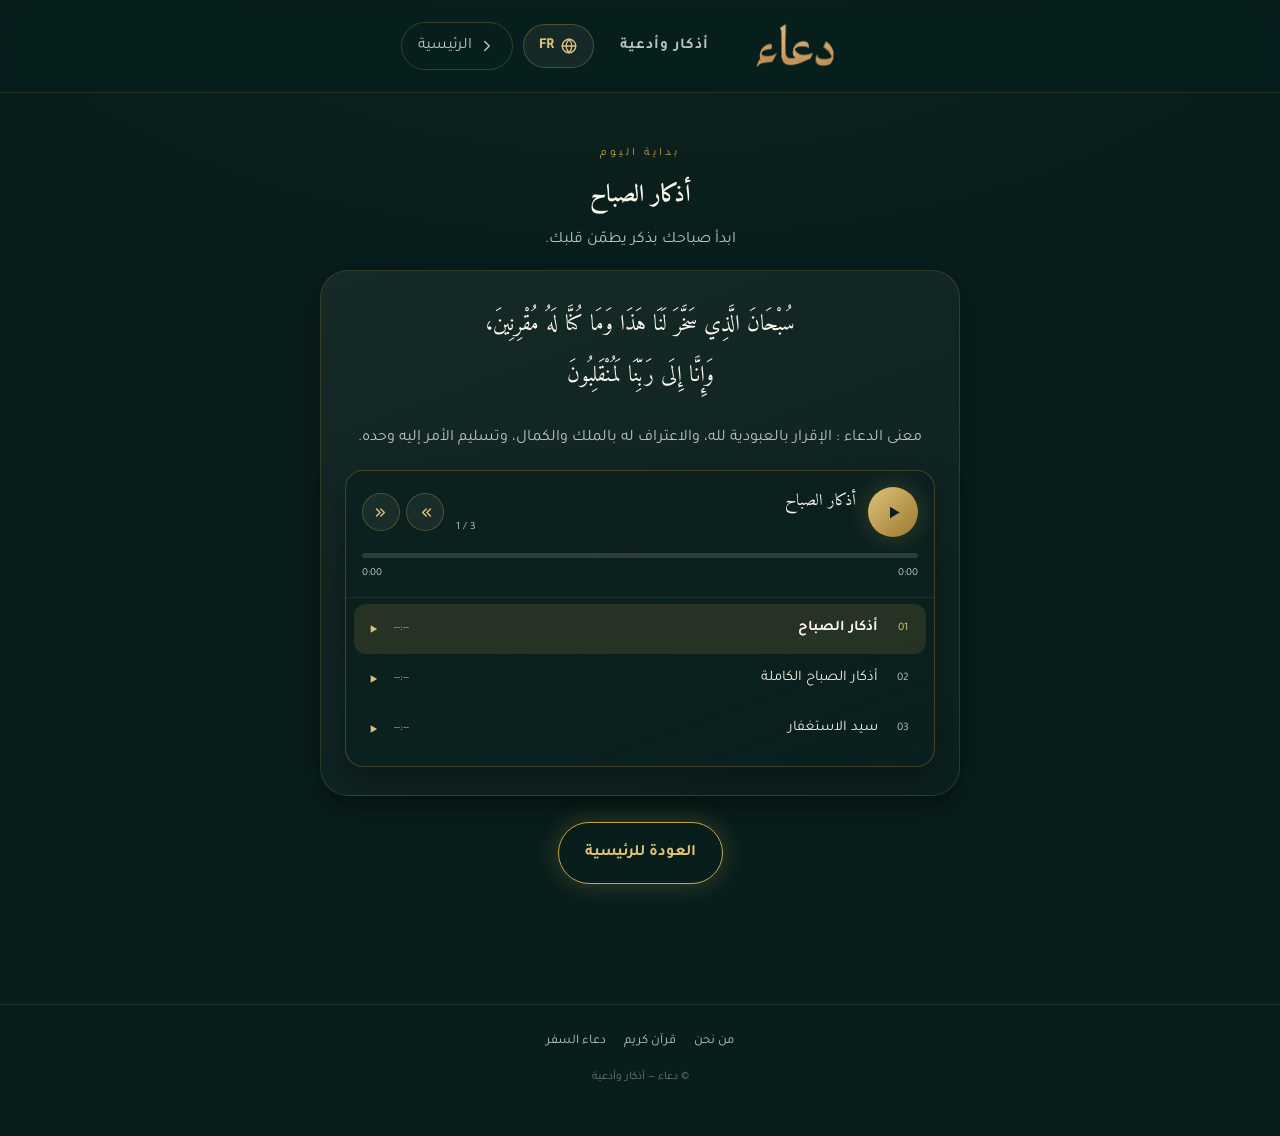
<file: adhkar-sabah.html>
<!DOCTYPE html>
<html lang="ar" dir="rtl">
<head>
<meta charset="UTF-8">
<script>
(function(){
  try{
    var lang = localStorage.getItem('site_lang') || 'ar';
    document.documentElement.lang = lang;
    document.documentElement.dir = (lang === 'fr') ? 'ltr' : 'rtl';
  }catch(e){}
})();
</script>
<meta name="viewport" content="width=device-width, initial-scale=1, viewport-fit=cover">
<title>أذكار الصباح | دعاء - أذكار وأدعية</title>
<meta name="description" content="استمع لأذكار الصباح بصوت هادئ يطمّن القلب.">
<meta name="theme-color" content="#081E1C">
<link rel="preconnect" href="https://fonts.googleapis.com">
<link rel="preconnect" href="https://fonts.gstatic.com" crossorigin>
<link href="https://fonts.googleapis.com/css2?family=Amiri:wght@400;700&family=Tajawal:wght@400;500;700;900&display=swap" rel="stylesheet">
<link rel="stylesheet" href="style.css">
</head>
<body>

<header class="site-header">
  <div class="header-inner">
    <a class="brand" href="index.html" aria-label="دعاء">
      <img class="brand-logo" src="images/logo/logo.png" alt="دعاء"
           onerror="this.style.display='none'; this.closest('.brand').classList.add('logo-fallback')">
      <span class="brand-text">
        <span class="brand-name">دعاء</span>
        <small data-i18n="brand.tagline">أذكار وأدعية</small>
      </span>
    </a>
    <div class="header-actions">
      <button class="lang-switch" type="button" data-lang-toggle>
        <svg viewBox="0 0 24 24" fill="none" stroke="currentColor" stroke-width="1.8" stroke-linecap="round" stroke-linejoin="round"><circle cx="12" cy="12" r="9"/><path d="M3 12h18M12 3c2.5 2.7 3.8 6 3.8 9s-1.3 6.3-3.8 9c-2.5-2.7-3.8-6-3.8-9s1.3-6.3 3.8-9z"/></svg>
        <span data-lang-label>FR</span>
      </button>
      <a class="back-link" href="index.html">
        <svg viewBox="0 0 24 24" fill="none" stroke="currentColor" stroke-width="2" stroke-linecap="round" stroke-linejoin="round"><path d="M9 18l6-6-6-6"/></svg>
        <span data-i18n="nav.home">الرئيسية</span>
      </a>
    </div>
  </div>
</header>

<section class="content-section">
  <div class="page-title reveal">
    <span class="eyebrow" data-i18n="sabah.eyebrow">بداية اليوم</span>
    <h1 data-i18n="sabah.title">أذكار الصباح</h1>
    <p data-i18n="sabah.lead">ابدأ صباحك بذكر يطمّن قلبك.</p>
  </div>

  <div class="dua-block reveal">
    <p class="dua-text mt-0">
      سُبْحَانَ الَّذِي سَخَّرَ لَنَا هَذَا وَمَا كُنَّا لَهُ مُقْرِنِينَ،<br>
      وَإِنَّا إِلَى رَبِّنَا لَمُنْقَلِبُونَ
    </p>
    <p class="sub text-center" data-i18n="sabah.gloss" style="margin-top:10px;">
      معنى الدعاء : الإقرار بالعبودية لله، والاعتراف له بالملك والكمال، وتسليم الأمر إليه وحده.
    </p>
    <div class="playlist-player" data-playlist aria-label="أذكار الصباح">
      <div class="now-playing">
        <button class="np-play" type="button" data-action="playpause" data-i18n-aria="aria.play" aria-label="تشغيل">
          <svg class="icon-play" viewBox="0 0 24 24" fill="currentColor"><path d="M8 5.5v13l11-6.5z"/></svg>
          <svg class="icon-pause" viewBox="0 0 24 24" fill="currentColor" style="display:none"><path d="M7 5h4v14H7zM13 5h4v14h-4z"/></svg>
        </button>
        <div class="np-info">
          <span class="np-title">آية الكرسي</span>
          <span class="np-index">1 / 3</span>
        </div>
        <div class="np-nav">
          <button class="np-btn np-prev" type="button" data-action="prev" data-i18n-aria="aria.prev" aria-label="السابق">
            <svg viewBox="0 0 24 24" fill="none" stroke="currentColor" stroke-width="2" stroke-linecap="round" stroke-linejoin="round"><path d="M13 17l-5-5 5-5M19 17l-5-5 5-5"/></svg>
          </button>
          <button class="np-btn np-next" type="button" data-action="next" data-i18n-aria="aria.next" aria-label="التالي">
            <svg viewBox="0 0 24 24" fill="none" stroke="currentColor" stroke-width="2" stroke-linecap="round" stroke-linejoin="round"><path d="M11 7l5 5-5 5M5 7l5 5-5 5"/></svg>
          </button>
        </div>
      </div>
      <div class="bar"><div class="bar-fill"></div></div>
      <div class="time"><span class="cur">0:00</span><span class="dur">0:00</span></div>

      <audio preload="none"></audio>

      <ul class="track-list">
        <li class="track-item is-active"
            data-src="audio/adhkar-sabah/01-adhkar-sabah.mp3"
            data-title-ar="أذكار الصباح"
            data-title-fr="Ayat al-Kursi">
          <span class="t-num">01</span>
          <span class="t-title">أذكار الصباح </span>
          <span class="t-dur">--:--</span>
          <span class="t-play"><svg class="mini-play" viewBox="0 0 24 24" fill="currentColor"><path d="M8 5.5v13l11-6.5z"/></svg><span class="mini-eq" style="display:none"><span></span><span></span><span></span></span></span>
        </li>
        <li class="track-item"
            data-src="audio/adhkar-sabah/02-adhkar-sabah-kamil.mp3"
            data-title-ar="أذكار  الكاملة"
            data-title-fr="Adhkar complet du matin">
          <span class="t-num">02</span>
          <span class="t-title">أذكار الصباح الكاملة</span>
          <span class="t-dur">--:--</span>
          <span class="t-play"><svg class="mini-play" viewBox="0 0 24 24" fill="currentColor"><path d="M8 5.5v13l11-6.5z"/></svg><span class="mini-eq" style="display:none"><span></span><span></span><span></span></span></span>
        </li>
        <li class="track-item"
            data-src="audio/adhkar-sabah/03-sayyid-al-istighfar.mp3"
            data-title-ar="سيد الاستغفار"
            data-title-fr="Sayyid al-Istighfar">
          <span class="t-num">03</span>
          <span class="t-title">سيد الاستغفار</span>
          <span class="t-dur">--:--</span>
          <span class="t-play"><svg class="mini-play" viewBox="0 0 24 24" fill="currentColor"><path d="M8 5.5v13l11-6.5z"/></svg><span class="mini-eq" style="display:none"><span></span><span></span><span></span></span></span>
        </li>
      </ul>
    </div>
  </div>

  <div class="text-center reveal">
    <a class="btn btn-outline" href="index.html" data-i18n="btn.back_home">العودة للرئيسية</a>
  </div>
</section>

<div class="spacer-lg"></div>

<footer class="site-footer">
  <div class="foot-links">
    <a href="about.html" data-i18n="nav.about">من نحن</a>
    <a href="quran.html" data-i18n="nav.quran">قرآن كريم</a>
    <a href="doua-safar.html" data-i18n="nav.safar">دعاء السفر</a>
  </div>
  <div class="copyright" data-i18n="footer.copyright">© دعاء — أذكار وأدعية</div>
</footer>

<script src="i18n.js"></script>
<script src="script.js"></script>
<script src="adhkar-data.js"></script>
<script src="adhkar-popup.js"></script>
</body>
</html>
</file>
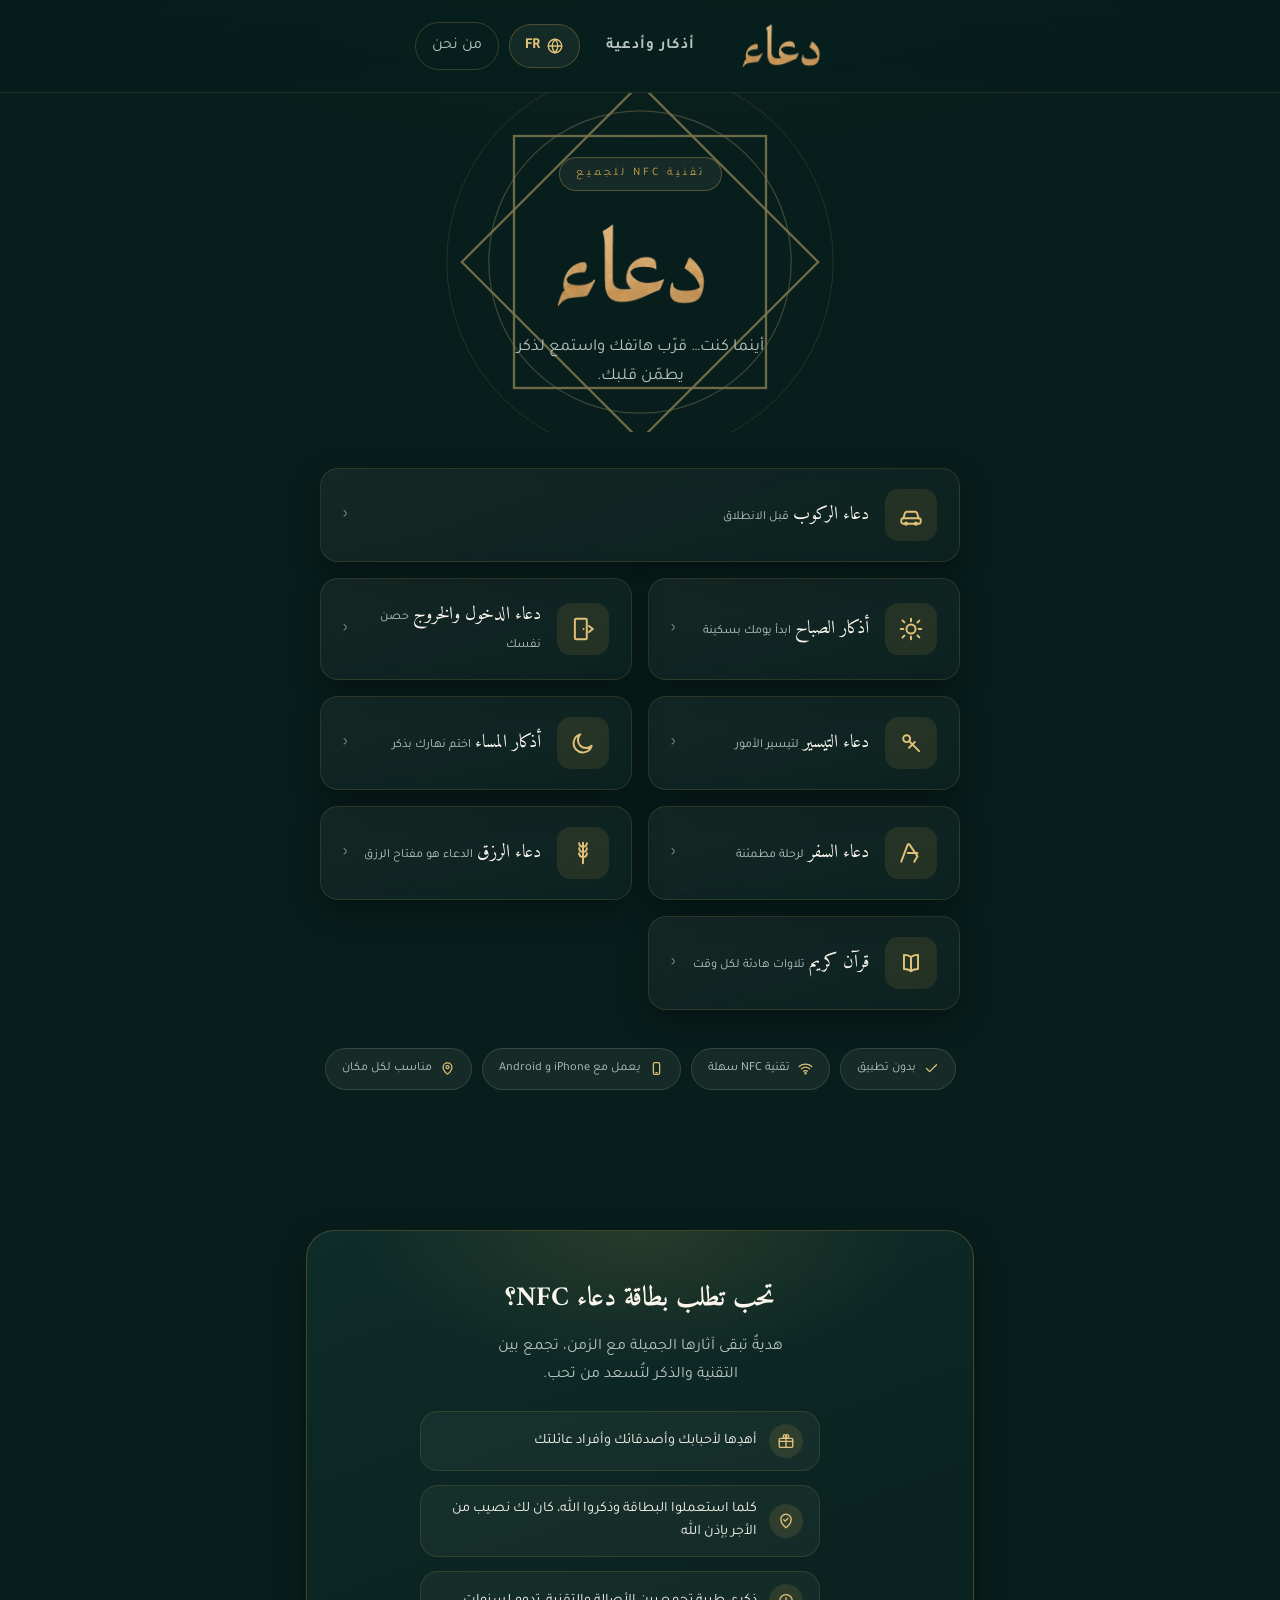
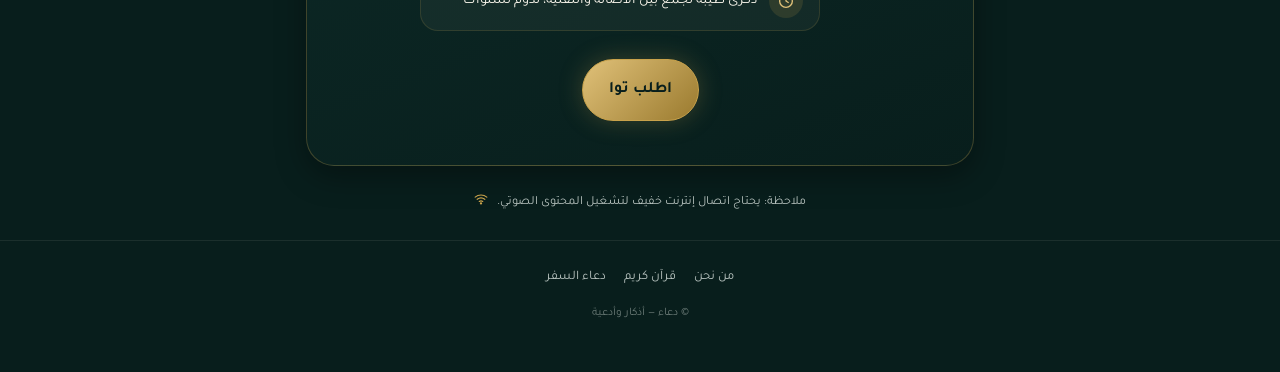
<file: car.html>
<!DOCTYPE html>
<html lang="ar" dir="rtl">
<head>
<meta charset="UTF-8">
<meta http-equiv="refresh" content="0; url=index.html">
<title>دعاء | أذكار وأدعية</title>
<link rel="canonical" href="index.html">
<script>window.location.replace('index.html');</script>
</head>
<body>
  <!--
    Fichier de redirection courte pour le tag NFC.
    Voir DOCUMENTATION.md → "3. URL courte pour le tag NFC" pour la
    méthode recommandée (règle de serveur) et cette solution de secours.
    La langue affichée sur index.html reste celle choisie précédemment
    par le visiteur (mémorisée dans son navigateur).
  -->
  <p>
    <a href="index.html">دعاء — أذكار وأدعية</a>
  </p>
</body>
</html>
</file>
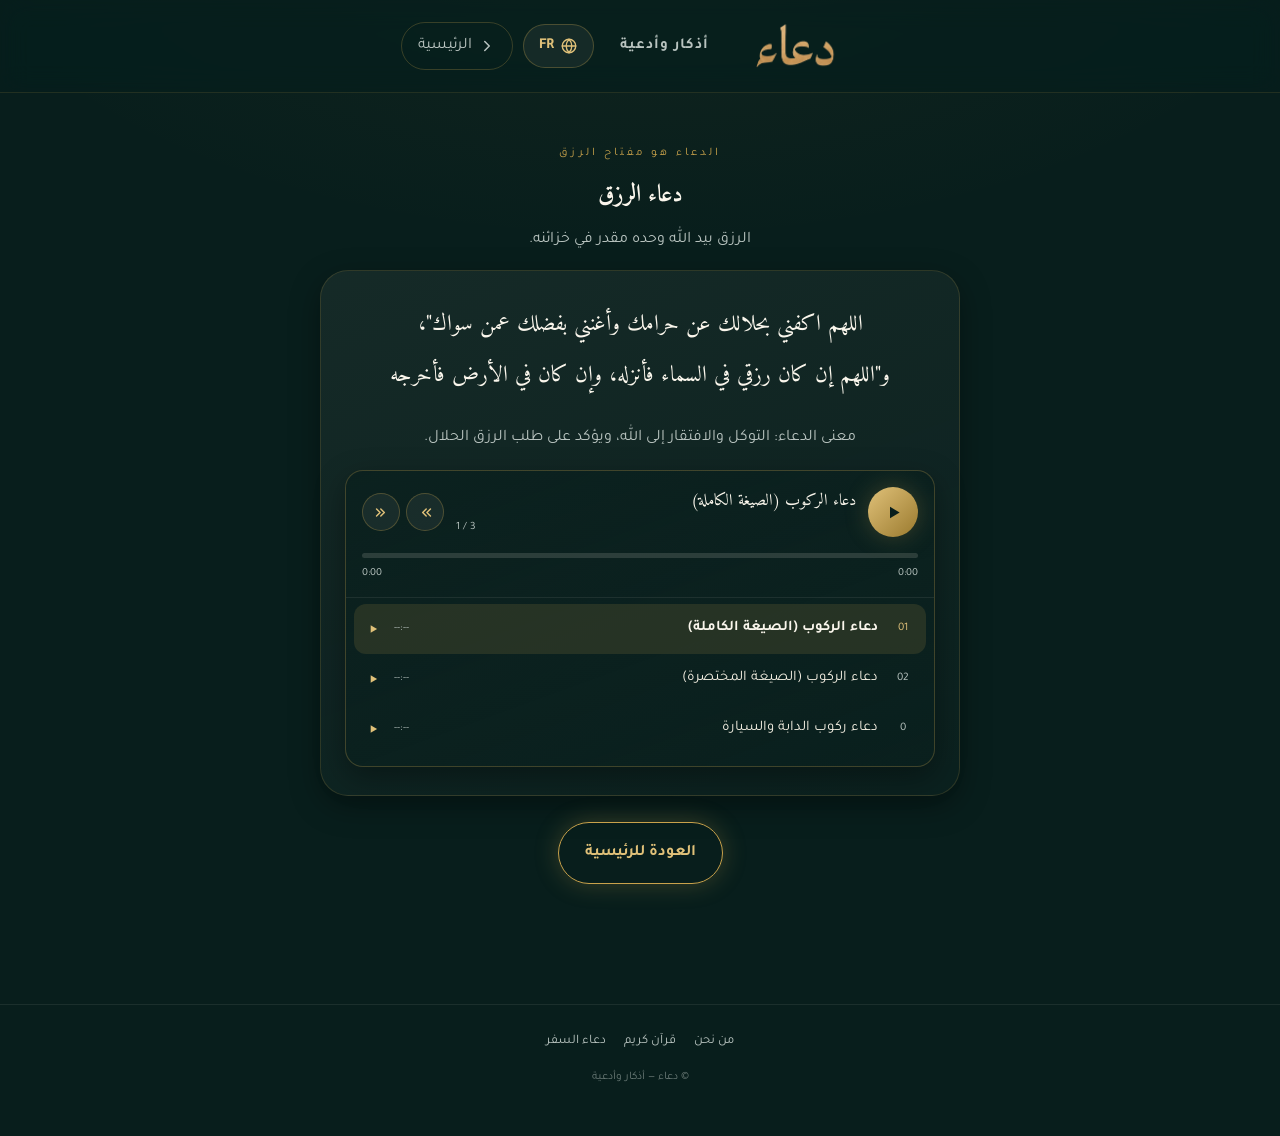
<file: doua-rezek.html>
<!DOCTYPE html>
<html lang="ar" dir="rtl">
<head>
<meta charset="UTF-8">
<script>
(function(){
  try{
    var lang = localStorage.getItem('site_lang') || 'ar';
    document.documentElement.lang = lang;
    document.documentElement.dir = (lang === 'fr') ? 'ltr' : 'rtl';
  }catch(e){}
})();
</script>
<meta name="viewport" content="width=device-width, initial-scale=1, viewport-fit=cover">
<title>دعاء الرزق | دعاء - أذكار وأدعية</title>
<meta name="description" content="دعاء الرزق، مع مشغل صوتي متعدد المقاطع.">
<meta name="theme-color" content="#081E1C">
<link rel="preconnect" href="https://fonts.googleapis.com">
<link rel="preconnect" href="https://fonts.gstatic.com" crossorigin>
<link href="https://fonts.googleapis.com/css2?family=Amiri:wght@400;700&family=Tajawal:wght@400;500;700;900&display=swap" rel="stylesheet">
<link rel="stylesheet" href="style.css">
</head>
<body>

<header class="site-header">
  <div class="header-inner">
    <a class="brand" href="index.html" aria-label="دعاء">
      <img class="brand-logo" src="images/logo/logo.png" alt="دعاء"
           onerror="this.style.display='none'; this.closest('.brand').classList.add('logo-fallback')">
      <span class="brand-text">
        <span class="brand-name">دعاء</span>
        <small data-i18n="brand.tagline">أذكار وأدعية</small>
      </span>
    </a>
    <div class="header-actions">
      <button class="lang-switch" type="button" data-lang-toggle>
        <svg viewBox="0 0 24 24" fill="none" stroke="currentColor" stroke-width="1.8" stroke-linecap="round" stroke-linejoin="round"><circle cx="12" cy="12" r="9"/><path d="M3 12h18M12 3c2.5 2.7 3.8 6 3.8 9s-1.3 6.3-3.8 9c-2.5-2.7-3.8-6-3.8-9s1.3-6.3 3.8-9z"/></svg>
        <span data-lang-label>FR</span>
      </button>
      <a class="back-link" href="index.html">
        <svg viewBox="0 0 24 24" fill="none" stroke="currentColor" stroke-width="2" stroke-linecap="round" stroke-linejoin="round"><path d="M9 18l6-6-6-6"/></svg>
        <span data-i18n="nav.home">الرئيسية</span>
      </a>
    </div>
  </div>
</header>

<section class="content-section">
  <div class="page-title reveal">
    <span class="eyebrow" data-i18n="rezek.eyebrow"> الدعاء هو مفتاح الرزق </span>
    <h1 data-i18n="rezek.title">دعاء الرزق  </h1>
    <p data-i18n="rezek.lead">الرزق بيد الله وحده مقدر في خزائنه.</p>
  </div>

  <div class="dua-block reveal">
    <p class="dua-text mt-0">
      اللهم اكفني بحلالك عن حرامك وأغنني بفضلك عمن سواك"،<br>
       و"اللهم إن كان رزقي في السماء فأنزله، وإن كان في الأرض فأخرجه
     
    </p>
    <p class="sub text-center" data-i18n="rezek.gloss" style="margin-top:10px;">
      معنى الدعاء: التوكل والافتقار إلى الله، ويؤكد على طلب الرزق الحلال.
    </p>

    <div class="playlist-player" data-playlist aria-label="دعاء الركوب">
      <div class="now-playing">
        <button class="np-play" type="button" data-action="playpause" data-i18n-aria="aria.play" aria-label="تشغيل">
          <svg class="icon-play" viewBox="0 0 24 24" fill="currentColor"><path d="M8 5.5v13l11-6.5z"/></svg>
          <svg class="icon-pause" viewBox="0 0 24 24" fill="currentColor" style="display:none"><path d="M7 5h4v14H7zM13 5h4v14h-4z"/></svg>
        </button>
        <div class="np-info">
          <span class="np-title">دعاء الركوب (الصيغة الكاملة)</span>
          <span class="np-index">1 / 3</span>
        </div>
        <div class="np-nav">
          <button class="np-btn np-prev" type="button" data-action="prev" data-i18n-aria="aria.prev" aria-label="السابق">
            <svg viewBox="0 0 24 24" fill="none" stroke="currentColor" stroke-width="2" stroke-linecap="round" stroke-linejoin="round"><path d="M13 17l-5-5 5-5M19 17l-5-5 5-5"/></svg>
          </button>
          <button class="np-btn np-next" type="button" data-action="next" data-i18n-aria="aria.next" aria-label="التالي">
            <svg viewBox="0 0 24 24" fill="none" stroke="currentColor" stroke-width="2" stroke-linecap="round" stroke-linejoin="round"><path d="M11 7l5 5-5 5M5 7l5 5-5 5"/></svg>
          </button>
        </div>
      </div>
      <div class="bar"><div class="bar-fill"></div></div>
      <div class="time"><span class="cur">0:00</span><span class="dur">0:00</span></div>

      <audio preload="none"></audio>

      <ul class="track-list">
        <li class="track-item is-active"
            data-src="audio/doua-rezek/01-doua-rokoub-kamil.mp3"
            data-title-ar="دعاء الركوب (الصيغة الكاملة)"
            data-title-fr="Douâ de la monture (version complète)">
          <span class="t-num">01</span>
          <span class="t-title">دعاء الركوب (الصيغة الكاملة)</span>
          <span class="t-dur">--:--</span>
          <span class="t-play"><svg class="mini-play" viewBox="0 0 24 24" fill="currentColor"><path d="M8 5.5v13l11-6.5z"/></svg><span class="mini-eq" style="display:none"><span></span><span></span><span></span></span></span>
        </li>
        <li class="track-item"
            data-src="audio/doua-rezek/02-doua-rokoub-mukhtasar.mp3"
            data-title-ar="دعاء الركوب (الصيغة المختصرة)"
            data-title-fr="Douâ de la monture (version courte)">
          <span class="t-num">02</span>
          <span class="t-title">دعاء الركوب (الصيغة المختصرة)</span>
          <span class="t-dur">--:--</span>
          <span class="t-play"><svg class="mini-play" viewBox="0 0 24 24" fill="currentColor"><path d="M8 5.5v13l11-6.5z"/></svg><span class="mini-eq" style="display:none"><span></span><span></span><span></span></span></span>
        </li>
       
        <li class="track-item"
            data-src="audio/doua-rezek/03-doua-rokoub-dabba.mp3"
            data-title-ar="دعاء ركوب الدابة والسيارة"
            data-title-fr="Douâ pour tout moyen de transport">
          <span class="t-num">0</span>
          <span class="t-title">دعاء ركوب الدابة والسيارة</span>
          <span class="t-dur">--:--</span>
          <span class="t-play"><svg class="mini-play" viewBox="0 0 24 24" fill="currentColor"><path d="M8 5.5v13l11-6.5z"/></svg><span class="mini-eq" style="display:none"><span></span><span></span><span></span></span></span>
        </li>
      </ul>
    </div>
  </div>

  <div class="text-center reveal">
    <a class="btn btn-outline" href="index.html" data-i18n="btn.back_home">العودة للرئيسية</a>
  </div>
</section>

<div class="spacer-lg"></div>

<footer class="site-footer">
  <div class="foot-links">
    <a href="about.html" data-i18n="nav.about">من نحن</a>
    <a href="quran.html" data-i18n="nav.quran">قرآن كريم</a>
    <a href="doua-safar.html" data-i18n="nav.safar">دعاء السفر</a>
  </div>
  <div class="copyright" data-i18n="footer.copyright">© دعاء — أذكار وأدعية</div>
</footer>

<script src="i18n.js"></script>
<script src="script.js"></script>
<script src="adhkar-data.js"></script>
<script src="adhkar-popup.js"></script>
</body>
</html>
</file>
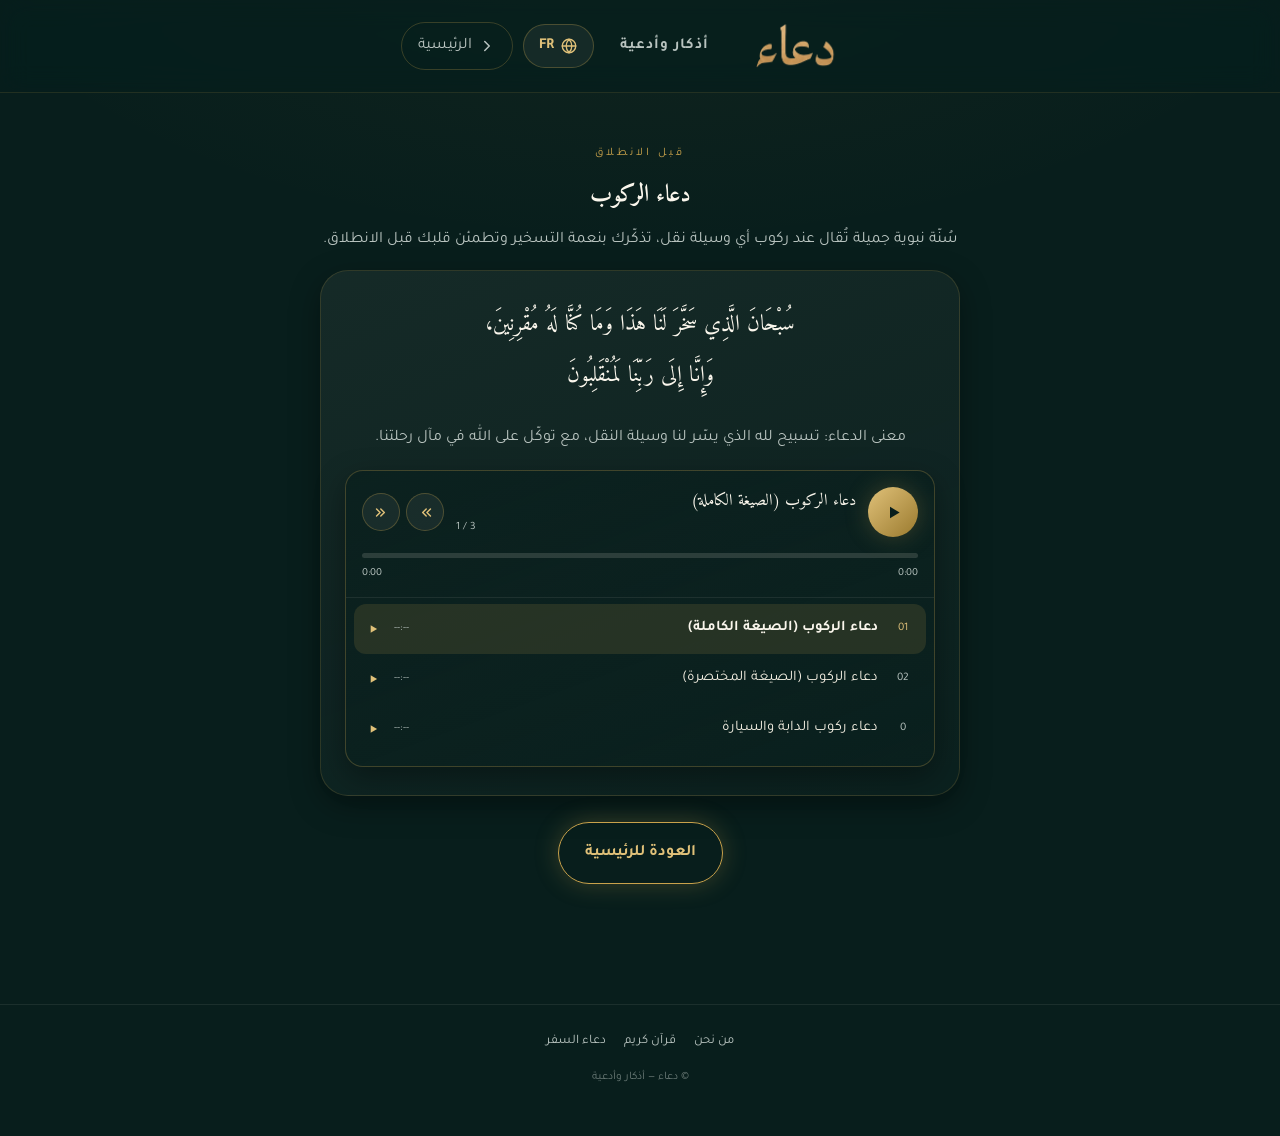
<file: doua-rokoub.html>
<!DOCTYPE html>
<html lang="ar" dir="rtl">
<head>
<meta charset="UTF-8">
<script>
(function(){
  try{
    var lang = localStorage.getItem('site_lang') || 'ar';
    document.documentElement.lang = lang;
    document.documentElement.dir = (lang === 'fr') ? 'ltr' : 'rtl';
  }catch(e){}
})();
</script>
<meta name="viewport" content="width=device-width, initial-scale=1, viewport-fit=cover">
<title>دعاء الركوب | دعاء - أذكار وأدعية</title>
<meta name="description" content="دعاء الركوب، مع مشغل صوتي متعدد المقاطع.">
<meta name="theme-color" content="#081E1C">
<link rel="preconnect" href="https://fonts.googleapis.com">
<link rel="preconnect" href="https://fonts.gstatic.com" crossorigin>
<link href="https://fonts.googleapis.com/css2?family=Amiri:wght@400;700&family=Tajawal:wght@400;500;700;900&display=swap" rel="stylesheet">
<link rel="stylesheet" href="style.css">
</head>
<body>

<header class="site-header">
  <div class="header-inner">
    <a class="brand" href="index.html" aria-label="دعاء">
      <img class="brand-logo" src="images/logo/logo.png" alt="دعاء"
           onerror="this.style.display='none'; this.closest('.brand').classList.add('logo-fallback')">
      <span class="brand-text">
        <span class="brand-name">دعاء</span>
        <small data-i18n="brand.tagline">أذكار وأدعية</small>
      </span>
    </a>
    <div class="header-actions">
      <button class="lang-switch" type="button" data-lang-toggle>
        <svg viewBox="0 0 24 24" fill="none" stroke="currentColor" stroke-width="1.8" stroke-linecap="round" stroke-linejoin="round"><circle cx="12" cy="12" r="9"/><path d="M3 12h18M12 3c2.5 2.7 3.8 6 3.8 9s-1.3 6.3-3.8 9c-2.5-2.7-3.8-6-3.8-9s1.3-6.3 3.8-9z"/></svg>
        <span data-lang-label>FR</span>
      </button>
      <a class="back-link" href="index.html">
        <svg viewBox="0 0 24 24" fill="none" stroke="currentColor" stroke-width="2" stroke-linecap="round" stroke-linejoin="round"><path d="M9 18l6-6-6-6"/></svg>
        <span data-i18n="nav.home">الرئيسية</span>
      </a>
    </div>
  </div>
</header>

<section class="content-section">
  <div class="page-title reveal">
    <span class="eyebrow" data-i18n="rokoub.eyebrow">قبل الانطلاق</span>
    <h1 data-i18n="rokoub.title">دعاء الركوب</h1>
    <p data-i18n="rokoub.lead">سُنّة نبوية جميلة تُقال عند ركوب أي وسيلة نقل، تذكّرك بنعمة التسخير وتطمئن قلبك قبل الانطلاق.</p>
  </div>

  <div class="dua-block reveal">
    <p class="dua-text mt-0">
      سُبْحَانَ الَّذِي سَخَّرَ لَنَا هَذَا وَمَا كُنَّا لَهُ مُقْرِنِينَ،<br>
      وَإِنَّا إِلَى رَبِّنَا لَمُنْقَلِبُونَ
    </p>
    <p class="sub text-center" data-i18n="rokoub.gloss" style="margin-top:10px;">
      معنى الدعاء: تسبيح لله الذي يسّر لنا وسيلة النقل، مع توكّل على الله في مآل رحلتنا.
    </p>

    <div class="playlist-player" data-playlist aria-label="دعاء الركوب">
      <div class="now-playing">
        <button class="np-play" type="button" data-action="playpause" data-i18n-aria="aria.play" aria-label="تشغيل">
          <svg class="icon-play" viewBox="0 0 24 24" fill="currentColor"><path d="M8 5.5v13l11-6.5z"/></svg>
          <svg class="icon-pause" viewBox="0 0 24 24" fill="currentColor" style="display:none"><path d="M7 5h4v14H7zM13 5h4v14h-4z"/></svg>
        </button>
        <div class="np-info">
          <span class="np-title">دعاء الركوب (الصيغة الكاملة)</span>
          <span class="np-index">1 / 3</span>
        </div>
        <div class="np-nav">
          <button class="np-btn np-prev" type="button" data-action="prev" data-i18n-aria="aria.prev" aria-label="السابق">
            <svg viewBox="0 0 24 24" fill="none" stroke="currentColor" stroke-width="2" stroke-linecap="round" stroke-linejoin="round"><path d="M13 17l-5-5 5-5M19 17l-5-5 5-5"/></svg>
          </button>
          <button class="np-btn np-next" type="button" data-action="next" data-i18n-aria="aria.next" aria-label="التالي">
            <svg viewBox="0 0 24 24" fill="none" stroke="currentColor" stroke-width="2" stroke-linecap="round" stroke-linejoin="round"><path d="M11 7l5 5-5 5M5 7l5 5-5 5"/></svg>
          </button>
        </div>
      </div>
      <div class="bar"><div class="bar-fill"></div></div>
      <div class="time"><span class="cur">0:00</span><span class="dur">0:00</span></div>

      <audio preload="none"></audio>

      <ul class="track-list">
        <li class="track-item is-active"
            data-src="audio/doua-rokoub/01-doua-rokoub-kamil.mp3"
            data-title-ar="دعاء الركوب (الصيغة الكاملة)"
            data-title-fr="Douâ de la monture (version complète)">
          <span class="t-num">01</span>
          <span class="t-title">دعاء الركوب (الصيغة الكاملة)</span>
          <span class="t-dur">--:--</span>
          <span class="t-play"><svg class="mini-play" viewBox="0 0 24 24" fill="currentColor"><path d="M8 5.5v13l11-6.5z"/></svg><span class="mini-eq" style="display:none"><span></span><span></span><span></span></span></span>
        </li>
        <li class="track-item"
            data-src="audio/doua-rokoub/02-doua-rokoub-mukhtasar.mp3"
            data-title-ar="دعاء الركوب (الصيغة المختصرة)"
            data-title-fr="Douâ de la monture (version courte)">
          <span class="t-num">02</span>
          <span class="t-title">دعاء الركوب (الصيغة المختصرة)</span>
          <span class="t-dur">--:--</span>
          <span class="t-play"><svg class="mini-play" viewBox="0 0 24 24" fill="currentColor"><path d="M8 5.5v13l11-6.5z"/></svg><span class="mini-eq" style="display:none"><span></span><span></span><span></span></span></span>
        </li>
       
        <li class="track-item"
            data-src="audio/doua-rokoub/03-doua-rokoub-dabba.mp3"
            data-title-ar="دعاء ركوب الدابة والسيارة"
            data-title-fr="Douâ pour tout moyen de transport">
          <span class="t-num">0</span>
          <span class="t-title">دعاء ركوب الدابة والسيارة</span>
          <span class="t-dur">--:--</span>
          <span class="t-play"><svg class="mini-play" viewBox="0 0 24 24" fill="currentColor"><path d="M8 5.5v13l11-6.5z"/></svg><span class="mini-eq" style="display:none"><span></span><span></span><span></span></span></span>
        </li>
      </ul>
    </div>
  </div>

  <div class="text-center reveal">
    <a class="btn btn-outline" href="index.html" data-i18n="btn.back_home">العودة للرئيسية</a>
  </div>
</section>

<div class="spacer-lg"></div>

<footer class="site-footer">
  <div class="foot-links">
    <a href="about.html" data-i18n="nav.about">من نحن</a>
    <a href="quran.html" data-i18n="nav.quran">قرآن كريم</a>
    <a href="doua-safar.html" data-i18n="nav.safar">دعاء السفر</a>
  </div>
  <div class="copyright" data-i18n="footer.copyright">© دعاء — أذكار وأدعية</div>
</footer>

<script src="i18n.js"></script>
<script src="script.js"></script>
<script src="adhkar-data.js"></script>
<script src="adhkar-popup.js"></script>
</body>
</html>
</file>
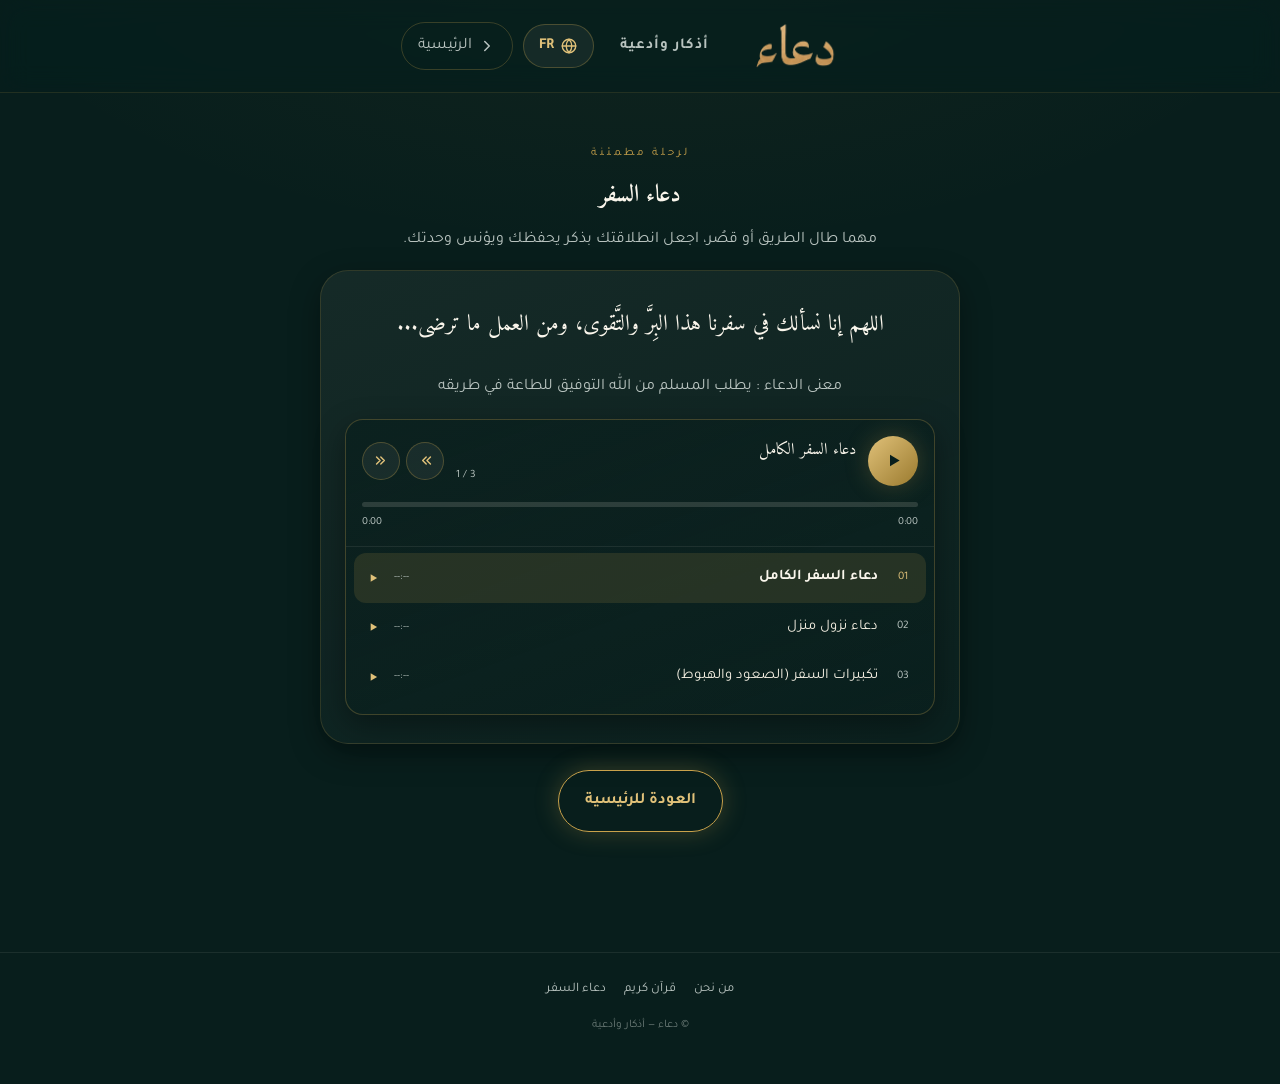
<file: doua-safar.html>
<!DOCTYPE html>
<html lang="ar" dir="rtl">
<head>
<meta charset="UTF-8">
<script>
(function(){
  try{
    var lang = localStorage.getItem('site_lang') || 'ar';
    document.documentElement.lang = lang;
    document.documentElement.dir = (lang === 'fr') ? 'ltr' : 'rtl';
  }catch(e){}
})();
</script>
<meta name="viewport" content="width=device-width, initial-scale=1, viewport-fit=cover">
<title>دعاء السفر | دعاء - أذكار وأدعية</title>
<meta name="description" content="دعاء السفر لرحلة مطمئنة، بمشغل صوتي متعدد المقاطع.">
<meta name="theme-color" content="#081E1C">
<link rel="preconnect" href="https://fonts.googleapis.com">
<link rel="preconnect" href="https://fonts.gstatic.com" crossorigin>
<link href="https://fonts.googleapis.com/css2?family=Amiri:wght@400;700&family=Tajawal:wght@400;500;700;900&display=swap" rel="stylesheet">
<link rel="stylesheet" href="style.css">
</head>
<body>

<header class="site-header">
  <div class="header-inner">
    <a class="brand" href="index.html" aria-label="دعاء">
      <img class="brand-logo" src="images/logo/logo.png" alt="دعاء"
           onerror="this.style.display='none'; this.closest('.brand').classList.add('logo-fallback')">
      <span class="brand-text">
        <span class="brand-name">دعاء</span>
        <small data-i18n="brand.tagline">أذكار وأدعية</small>
      </span>
    </a>
    <div class="header-actions">
      <button class="lang-switch" type="button" data-lang-toggle>
        <svg viewBox="0 0 24 24" fill="none" stroke="currentColor" stroke-width="1.8" stroke-linecap="round" stroke-linejoin="round"><circle cx="12" cy="12" r="9"/><path d="M3 12h18M12 3c2.5 2.7 3.8 6 3.8 9s-1.3 6.3-3.8 9c-2.5-2.7-3.8-6-3.8-9s1.3-6.3 3.8-9z"/></svg>
        <span data-lang-label>FR</span>
      </button>
      <a class="back-link" href="index.html">
        <svg viewBox="0 0 24 24" fill="none" stroke="currentColor" stroke-width="2" stroke-linecap="round" stroke-linejoin="round"><path d="M9 18l6-6-6-6"/></svg>
        <span data-i18n="nav.home">الرئيسية</span>
      </a>
    </div>
  </div>
</header>

<section class="content-section">
  <div class="page-title reveal">
    <span class="eyebrow" data-i18n="safar.eyebrow">لرحلة مطمئنة</span>
    <h1 data-i18n="safar.title">دعاء السفر</h1>
    <p data-i18n="safar.lead">مهما طال الطريق أو قصُر، اجعل انطلاقتك بذكر يحفظك ويؤنس وحدتك.</p>
  </div>

  <div class="dua-block reveal">
    <p class="dua-text mt-0">
     اللهم إنا نسألك في سفرنا هذا البِرَّ والتَّقوى، ومن العمل ما ترضى...
    </p>
    <p class="sub text-center" data-i18n="safar.gloss" style="margin-top:10px;">
      معنى الدعاء : يطلب المسلم من الله التوفيق للطاعة في طريقه
    </p>
    <div class="playlist-player" data-playlist aria-label="دعاء السفر">
      <div class="now-playing">
        <button class="np-play" type="button" data-action="playpause" data-i18n-aria="aria.play" aria-label="تشغيل">
          <svg class="icon-play" viewBox="0 0 24 24" fill="currentColor"><path d="M8 5.5v13l11-6.5z"/></svg>
          <svg class="icon-pause" viewBox="0 0 24 24" fill="currentColor" style="display:none"><path d="M7 5h4v14H7zM13 5h4v14h-4z"/></svg>
        </button>
        <div class="np-info">
          <span class="np-title">دعاء السفر الكامل</span>
          <span class="np-index">1 / 3</span>
        </div>
        <div class="np-nav">
          <button class="np-btn np-prev" type="button" data-action="prev" data-i18n-aria="aria.prev" aria-label="السابق">
            <svg viewBox="0 0 24 24" fill="none" stroke="currentColor" stroke-width="2" stroke-linecap="round" stroke-linejoin="round"><path d="M13 17l-5-5 5-5M19 17l-5-5 5-5"/></svg>
          </button>
          <button class="np-btn np-next" type="button" data-action="next" data-i18n-aria="aria.next" aria-label="التالي">
            <svg viewBox="0 0 24 24" fill="none" stroke="currentColor" stroke-width="2" stroke-linecap="round" stroke-linejoin="round"><path d="M11 7l5 5-5 5M5 7l5 5-5 5"/></svg>
          </button>
        </div>
      </div>
      <div class="bar"><div class="bar-fill"></div></div>
      <div class="time"><span class="cur">0:00</span><span class="dur">0:00</span></div>

      <audio preload="none"></audio>

      <ul class="track-list">
        <li class="track-item is-active"
            data-src="audio/doua-safar/01-doua-safar-kamil.mp3"
            data-title-ar="دعاء السفر الكامل"
            data-title-fr="Douâ du voyage (version complète)">
          <span class="t-num">01</span>
          <span class="t-title">دعاء السفر الكامل</span>
          <span class="t-dur">--:--</span>
          <span class="t-play"><svg class="mini-play" viewBox="0 0 24 24" fill="currentColor"><path d="M8 5.5v13l11-6.5z"/></svg><span class="mini-eq" style="display:none"><span></span><span></span><span></span></span></span>
        </li>
        <li class="track-item"
            data-src="audio/doua-safar/02-doua-nouzoul-manzil.mp3"
            data-title-ar="دعاء نزول منزل"
            data-title-fr="Douâ pour une halte en chemin">
          <span class="t-num">02</span>
          <span class="t-title">دعاء نزول منزل</span>
          <span class="t-dur">--:--</span>
          <span class="t-play"><svg class="mini-play" viewBox="0 0 24 24" fill="currentColor"><path d="M8 5.5v13l11-6.5z"/></svg><span class="mini-eq" style="display:none"><span></span><span></span><span></span></span></span>
        </li>
        <li class="track-item"
            data-src="audio/doua-safar/03-takbirat-safar.mp3"
            data-title-ar="تكبيرات السفر (الصعود والهبوط)"
            data-title-fr="Takbirs du voyage (montée et descente)">
          <span class="t-num">03</span>
          <span class="t-title">تكبيرات السفر (الصعود والهبوط)</span>
          <span class="t-dur">--:--</span>
          <span class="t-play"><svg class="mini-play" viewBox="0 0 24 24" fill="currentColor"><path d="M8 5.5v13l11-6.5z"/></svg><span class="mini-eq" style="display:none"><span></span><span></span><span></span></span></span>
        </li>
      </ul>
    </div>
  </div>

  <div class="text-center reveal">
    <a class="btn btn-outline" href="index.html" data-i18n="btn.back_home">العودة للرئيسية</a>
  </div>
</section>

<div class="spacer-lg"></div>

<footer class="site-footer">
  <div class="foot-links">
    <a href="about.html" data-i18n="nav.about">من نحن</a>
    <a href="quran.html" data-i18n="nav.quran">قرآن كريم</a>
    <a href="doua-safar.html" data-i18n="nav.safar">دعاء السفر</a>
  </div>
  <div class="copyright" data-i18n="footer.copyright">© دعاء — أذكار وأدعية</div>
</footer>

<script src="i18n.js"></script>
<script src="script.js"></script>
<script src="adhkar-data.js"></script>
<script src="adhkar-popup.js"></script>
</body>
</html>
</file>
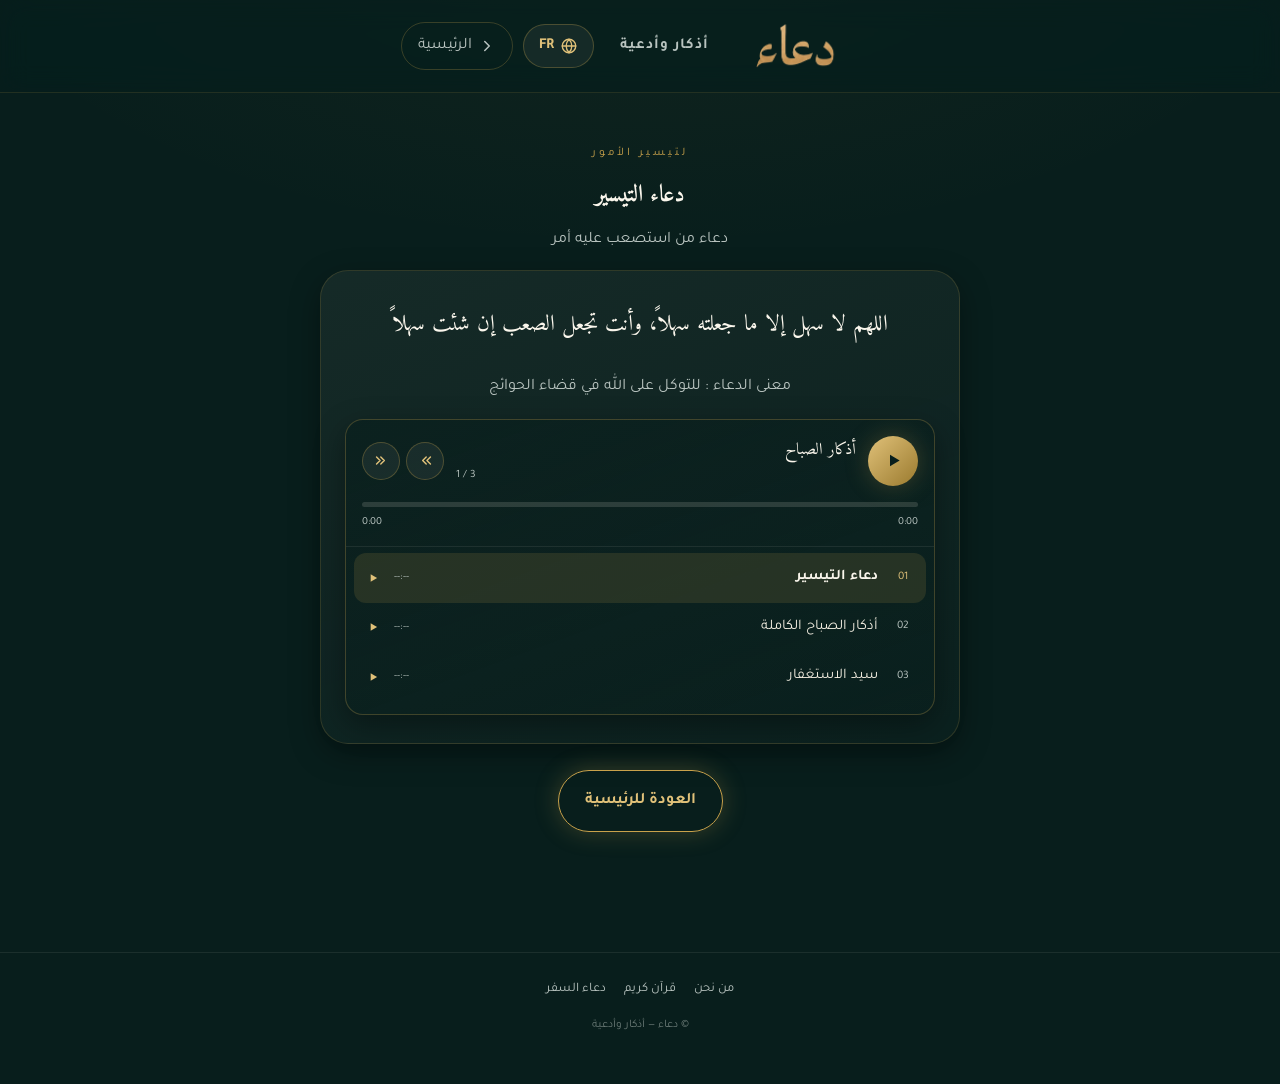
<file: doua-taysir.html>
<!DOCTYPE html>
<html lang="ar" dir="rtl">
<head>
<meta charset="UTF-8">
<script>
(function(){
  try{
    var lang = localStorage.getItem('site_lang') || 'ar';
    document.documentElement.lang = lang;
    document.documentElement.dir = (lang === 'fr') ? 'ltr' : 'rtl';
  }catch(e){}
})();
</script>
<meta name="viewport" content="width=device-width, initial-scale=1, viewport-fit=cover">
<title>دعاء التيسير | دعاء - أذكار وأدعية</title>
<meta name="description" content="استمع إلى دعاء التيسير، بصوت هادئ يطمئن القلب ويعينك على أمورك.">
<meta name="theme-color" content="#081E1C">
<link rel="preconnect" href="https://fonts.googleapis.com">
<link rel="preconnect" href="https://fonts.gstatic.com" crossorigin>
<link href="https://fonts.googleapis.com/css2?family=Amiri:wght@400;700&family=Tajawal:wght@400;500;700;900&display=swap" rel="stylesheet">
<link rel="stylesheet" href="style.css">
</head>
<body>

<header class="site-header">
  <div class="header-inner">
    <a class="brand" href="index.html" aria-label="دعاء">
      <img class="brand-logo" src="images/logo/logo.png" alt="دعاء"
           onerror="this.style.display='none'; this.closest('.brand').classList.add('logo-fallback')">
      <span class="brand-text">
        <span class="brand-name">دعاء</span>
        <small data-i18n="brand.tagline">أذكار وأدعية</small>
      </span>
    </a>
    <div class="header-actions">
      <button class="lang-switch" type="button" data-lang-toggle>
        <svg viewBox="0 0 24 24" fill="none" stroke="currentColor" stroke-width="1.8" stroke-linecap="round" stroke-linejoin="round"><circle cx="12" cy="12" r="9"/><path d="M3 12h18M12 3c2.5 2.7 3.8 6 3.8 9s-1.3 6.3-3.8 9c-2.5-2.7-3.8-6-3.8-9s1.3-6.3 3.8-9z"/></svg>
        <span data-lang-label>FR</span>
      </button>
      <a class="back-link" href="index.html">
        <svg viewBox="0 0 24 24" fill="none" stroke="currentColor" stroke-width="2" stroke-linecap="round" stroke-linejoin="round"><path d="M9 18l6-6-6-6"/></svg>
        <span data-i18n="nav.home">الرئيسية</span>
      </a>
    </div>
  </div>
</header>

<section class="content-section">
  <div class="page-title reveal">
    <span class="eyebrow" data-i18n="taysir.eyebrow"> لتيسير الأمور </span>
    <h1 data-i18n="taysir.title">دعاء التيسير</h1>
    <p data-i18n="taysir.lead">دعاء من استصعب عليه أمر</p>
  </div>

  <div class="dua-block reveal">
    <p class="dua-text mt-0">
      اللهم لا سهل إلا ما جعلته سهلاً، وأنت تجعل الصعب إن شئت سهلاً
    </p>
    <p class="sub text-center" data-i18n="taysir.gloss" style="margin-top:10px;">
      معنى الدعاء : للتوكل على الله في قضاء الحوائج
    </p>
    <div class="playlist-player" data-playlist aria-label=" دعاء التيسير">
      <div class="now-playing">
        <button class="np-play" type="button" data-action="playpause" data-i18n-aria="aria.play" aria-label="تشغيل">
          <svg class="icon-play" viewBox="0 0 24 24" fill="currentColor"><path d="M8 5.5v13l11-6.5z"/></svg>
          <svg class="icon-pause" viewBox="0 0 24 24" fill="currentColor" style="display:none"><path d="M7 5h4v14H7zM13 5h4v14h-4z"/></svg>
        </button>
        <div class="np-info">
          <span class="np-title">آية الكرسي</span>
          <span class="np-index">1 / 3</span>
        </div>
        <div class="np-nav">
          <button class="np-btn np-prev" type="button" data-action="prev" data-i18n-aria="aria.prev" aria-label="السابق">
            <svg viewBox="0 0 24 24" fill="none" stroke="currentColor" stroke-width="2" stroke-linecap="round" stroke-linejoin="round"><path d="M13 17l-5-5 5-5M19 17l-5-5 5-5"/></svg>
          </button>
          <button class="np-btn np-next" type="button" data-action="next" data-i18n-aria="aria.next" aria-label="التالي">
            <svg viewBox="0 0 24 24" fill="none" stroke="currentColor" stroke-width="2" stroke-linecap="round" stroke-linejoin="round"><path d="M11 7l5 5-5 5M5 7l5 5-5 5"/></svg>
          </button>
        </div>
      </div>
      <div class="bar"><div class="bar-fill"></div></div>
      <div class="time"><span class="cur">0:00</span><span class="dur">0:00</span></div>

      <audio preload="none"></audio>

      <ul class="track-list">
        <li class="track-item is-active"
            data-src="audio/doua-taysir/01-adhkar-sabah.mp3"
            data-title-ar="أذكار الصباح"
            data-title-fr="Ayat al-Kursi">
          <span class="t-num">01</span>
          <span class="t-title"> دعاء التيسير </span>
          <span class="t-dur">--:--</span>
          <span class="t-play"><svg class="mini-play" viewBox="0 0 24 24" fill="currentColor"><path d="M8 5.5v13l11-6.5z"/></svg><span class="mini-eq" style="display:none"><span></span><span></span><span></span></span></span>
        </li>
        <li class="track-item"
            data-src="audio/doua-taysir/02-adhkar-sabah-kamil.mp3"
            data-title-ar="أذكار  الكاملة"
            data-title-fr="Adhkar complet du matin">
          <span class="t-num">02</span>
          <span class="t-title">أذكار الصباح الكاملة</span>
          <span class="t-dur">--:--</span>
          <span class="t-play"><svg class="mini-play" viewBox="0 0 24 24" fill="currentColor"><path d="M8 5.5v13l11-6.5z"/></svg><span class="mini-eq" style="display:none"><span></span><span></span><span></span></span></span>
        </li>
        <li class="track-item"
            data-src="audio/doua-taysir/03-sayyid-al-istighfar.mp3"
            data-title-ar="سيد الاستغفار"
            data-title-fr="Sayyid al-Istighfar">
          <span class="t-num">03</span>
          <span class="t-title">سيد الاستغفار</span>
          <span class="t-dur">--:--</span>
          <span class="t-play"><svg class="mini-play" viewBox="0 0 24 24" fill="currentColor"><path d="M8 5.5v13l11-6.5z"/></svg><span class="mini-eq" style="display:none"><span></span><span></span><span></span></span></span>
        </li>
      </ul>
    </div>
  </div>

  <div class="text-center reveal">
    <a class="btn btn-outline" href="index.html" data-i18n="btn.back_home">العودة للرئيسية</a>
  </div>
</section>

<div class="spacer-lg"></div>

<footer class="site-footer">
  <div class="foot-links">
    <a href="about.html" data-i18n="nav.about">من نحن</a>
    <a href="quran.html" data-i18n="nav.quran">قرآن كريم</a>
    <a href="doua-safar.html" data-i18n="nav.safar">دعاء السفر</a>
  </div>
  <div class="copyright" data-i18n="footer.copyright">© دعاء — أذكار وأدعية</div>
</footer>

<script src="i18n.js"></script>
<script src="script.js"></script>
<script src="adhkar-data.js"></script>
<script src="adhkar-popup.js"></script>
</body>
</html>
</file>
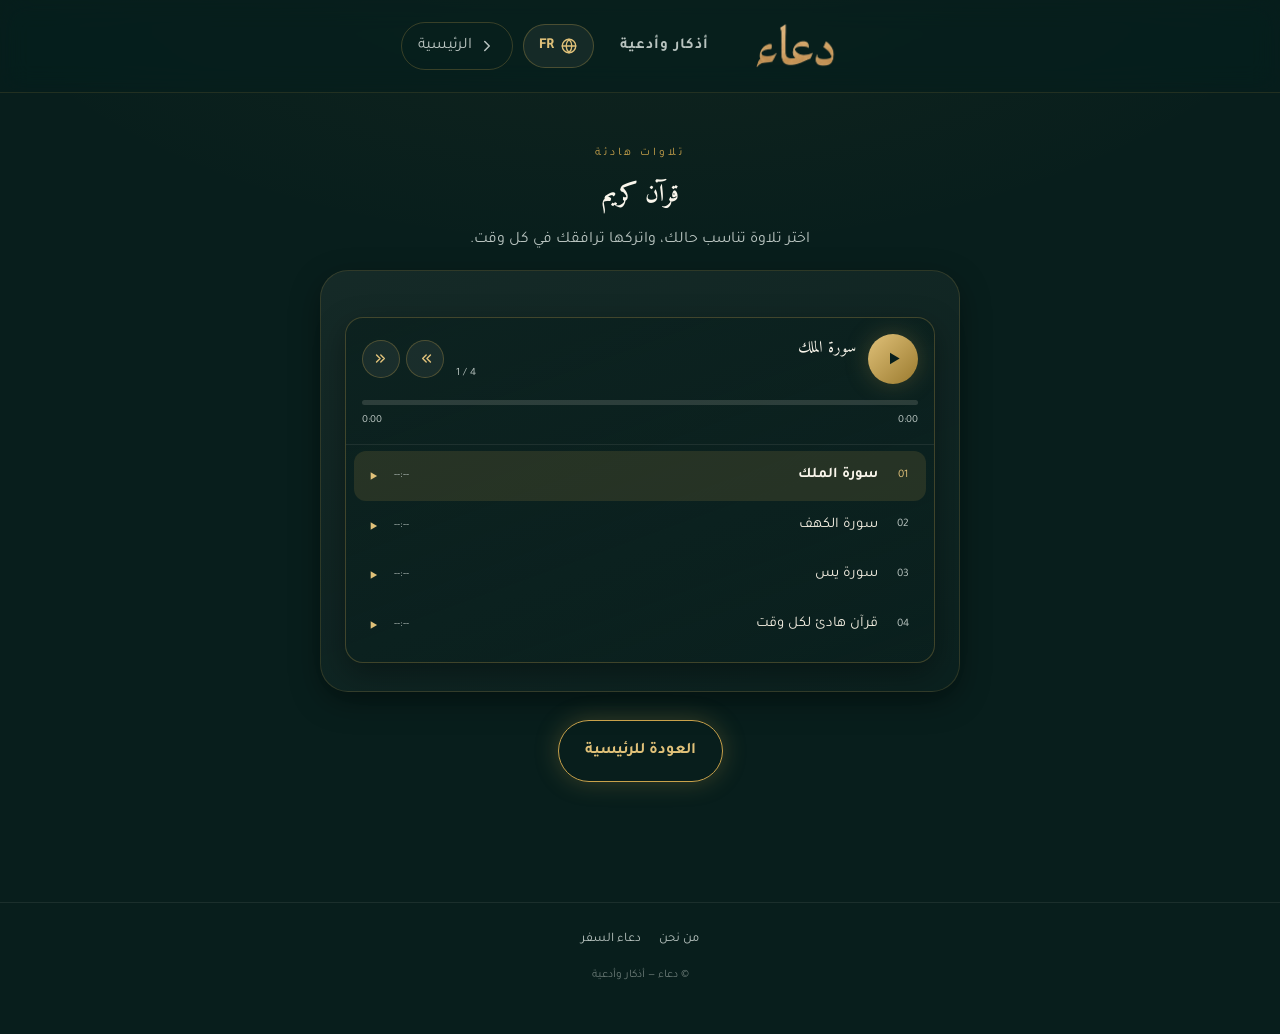
<file: quran.html>
<!DOCTYPE html>
<html lang="ar" dir="rtl">
<head>
<meta charset="UTF-8">
<script>
(function(){
  try{
    var lang = localStorage.getItem('site_lang') || 'ar';
    document.documentElement.lang = lang;
    document.documentElement.dir = (lang === 'fr') ? 'ltr' : 'rtl';
  }catch(e){}
})();
</script>
<meta name="viewport" content="width=device-width, initial-scale=1, viewport-fit=cover">
<title>قرآن كريم | دعاء - أذكار وأدعية</title>
<meta name="description" content="تلاوات هادئة تناسب كل وقت: سورة الملك، سورة الكهف، سورة يس، وقرآن هادئ يطمئن القلب.">
<meta name="theme-color" content="#081E1C">
<link rel="preconnect" href="https://fonts.googleapis.com">
<link rel="preconnect" href="https://fonts.gstatic.com" crossorigin>
<link href="https://fonts.googleapis.com/css2?family=Amiri:wght@400;700&family=Tajawal:wght@400;500;700;900&display=swap" rel="stylesheet">
<link rel="stylesheet" href="style.css">
</head>
<body>

<header class="site-header">
  <div class="header-inner">
    <a class="brand" href="index.html" aria-label="دعاء">
      <img class="brand-logo" src="images/logo/logo.png" alt="دعاء"
           onerror="this.style.display='none'; this.closest('.brand').classList.add('logo-fallback')">
      <span class="brand-text">
        <span class="brand-name">دعاء</span>
        <small data-i18n="brand.tagline">أذكار وأدعية</small>
      </span>
    </a>
    <div class="header-actions">
      <button class="lang-switch" type="button" data-lang-toggle>
        <svg viewBox="0 0 24 24" fill="none" stroke="currentColor" stroke-width="1.8" stroke-linecap="round" stroke-linejoin="round"><circle cx="12" cy="12" r="9"/><path d="M3 12h18M12 3c2.5 2.7 3.8 6 3.8 9s-1.3 6.3-3.8 9c-2.5-2.7-3.8-6-3.8-9s1.3-6.3 3.8-9z"/></svg>
        <span data-lang-label>FR</span>
      </button>
      <a class="back-link" href="index.html">
        <svg viewBox="0 0 24 24" fill="none" stroke="currentColor" stroke-width="2" stroke-linecap="round" stroke-linejoin="round"><path d="M9 18l6-6-6-6"/></svg>
        <span data-i18n="nav.home">الرئيسية</span>
      </a>
    </div>
  </div>
</header>

<section class="content-section">
  <div class="page-title reveal">
    <span class="eyebrow" data-i18n="quran.eyebrow">تلاوات هادئة</span>
    <h1 data-i18n="quran.title">قرآن كريم</h1>
    <p data-i18n="quran.lead">اختر تلاوة تناسب حالك، واتركها ترافقك في كل وقت.</p>
  </div>

  <div class="dua-block reveal">
    <div class="playlist-player" data-playlist aria-label="قرآن كريم">
      <div class="now-playing">
        <button class="np-play" type="button" data-action="playpause" data-i18n-aria="aria.play" aria-label="تشغيل">
          <svg class="icon-play" viewBox="0 0 24 24" fill="currentColor"><path d="M8 5.5v13l11-6.5z"/></svg>
          <svg class="icon-pause" viewBox="0 0 24 24" fill="currentColor" style="display:none"><path d="M7 5h4v14H7zM13 5h4v14h-4z"/></svg>
        </button>
        <div class="np-info">
          <span class="np-title">سورة الملك</span>
          <span class="np-index">1 / 4</span>
        </div>
        <div class="np-nav">
          <button class="np-btn np-prev" type="button" data-action="prev" data-i18n-aria="aria.prev" aria-label="السابق">
            <svg viewBox="0 0 24 24" fill="none" stroke="currentColor" stroke-width="2" stroke-linecap="round" stroke-linejoin="round"><path d="M13 17l-5-5 5-5M19 17l-5-5 5-5"/></svg>
          </button>
          <button class="np-btn np-next" type="button" data-action="next" data-i18n-aria="aria.next" aria-label="التالي">
            <svg viewBox="0 0 24 24" fill="none" stroke="currentColor" stroke-width="2" stroke-linecap="round" stroke-linejoin="round"><path d="M11 7l5 5-5 5M5 7l5 5-5 5"/></svg>
          </button>
        </div>
      </div>
      <div class="bar"><div class="bar-fill"></div></div>
      <div class="time"><span class="cur">0:00</span><span class="dur">0:00</span></div>

      <audio preload="none"></audio>

      <ul class="track-list">
        <li class="track-item is-active"
            data-src="audio/quran/01-sourate-al-mulk.mp3"
            data-title-ar="سورة الملك"
            data-title-fr="Sourate Al-Mulk">
          <span class="t-num">01</span>
          <span class="t-title">سورة الملك</span>
          <span class="t-dur">--:--</span>
          <span class="t-play"><svg class="mini-play" viewBox="0 0 24 24" fill="currentColor"><path d="M8 5.5v13l11-6.5z"/></svg><span class="mini-eq" style="display:none"><span></span><span></span><span></span></span></span>
        </li>
        <li class="track-item"
            data-src="audio/quran/02-sourate-al-kahf.mp3"
            data-title-ar="سورة الكهف"
            data-title-fr="Sourate Al-Kahf">
          <span class="t-num">02</span>
          <span class="t-title">سورة الكهف</span>
          <span class="t-dur">--:--</span>
          <span class="t-play"><svg class="mini-play" viewBox="0 0 24 24" fill="currentColor"><path d="M8 5.5v13l11-6.5z"/></svg><span class="mini-eq" style="display:none"><span></span><span></span><span></span></span></span>
        </li>
        <li class="track-item"
            data-src="audio/quran/03-sourate-yassin.mp3"
            data-title-ar="سورة يس"
            data-title-fr="Sourate Yassin">
          <span class="t-num">03</span>
          <span class="t-title">سورة يس</span>
          <span class="t-dur">--:--</span>
          <span class="t-play"><svg class="mini-play" viewBox="0 0 24 24" fill="currentColor"><path d="M8 5.5v13l11-6.5z"/></svg><span class="mini-eq" style="display:none"><span></span><span></span><span></span></span></span>
        </li>
        <li class="track-item"
            data-src="audio/quran/04-quran-calme-route.mp3"
            data-title-ar="قرآن هادئ لكل وقت"
            data-title-fr="Récitation apaisante pour tout moment">
          <span class="t-num">04</span>
          <span class="t-title">قرآن هادئ لكل وقت</span>
          <span class="t-dur">--:--</span>
          <span class="t-play"><svg class="mini-play" viewBox="0 0 24 24" fill="currentColor"><path d="M8 5.5v13l11-6.5z"/></svg><span class="mini-eq" style="display:none"><span></span><span></span><span></span></span></span>
        </li>
      </ul>
    </div>
  </div>

  <div class="text-center reveal" style="margin-top:28px;">
    <a class="btn btn-outline" href="index.html" data-i18n="btn.back_home">العودة للرئيسية</a>
  </div>
</section>

<div class="spacer-lg"></div>

<footer class="site-footer">
  <div class="foot-links">
    <a href="about.html" data-i18n="nav.about">من نحن</a>
    <a href="doua-safar.html" data-i18n="nav.safar">دعاء السفر</a>
  </div>
  <div class="copyright" data-i18n="footer.copyright">© دعاء — أذكار وأدعية</div>
</footer>

<script src="i18n.js"></script>
<script src="script.js"></script>
<script src="adhkar-data.js"></script>
<script src="adhkar-popup.js"></script>
</body>
</html>
</file>
<file: style.css>
/* ==========================================================================
   دعاء — أذكار الطريق | Style principal
   Design system : Dark Teal / Doré / Beige — inspiré du motif géométrique
   islamique (l'étoile à huit branches) utilisé comme signature visuelle.
   ===
======================================================================= */

/* -------------------- 1. Design Tokens -------------------- */
:root{
  /* Couleurs */
  --teal-950:#081E1C;      /* fond principal, presque noir */
  --teal-900:#0E2C29;      /* fond secondaire / cartes */
  --teal-800:#153A36;      /* survol / bordures douces */
  --teal-700:#1E4B45;      /* accents de contour */
  --gold-500:#C9A24B;      /* doré principal (signature) */
  --gold-400:#E0C179;      /* doré clair, hover / glow */
  --gold-700:#9A7A2E;      /* doré foncé, ombres */
  --cream-100:#FAF6EC;     /* blanc cassé */
  --cream-200:#F1E9D8;     /* beige clair */
  --cream-300:#E4D8BC;     /* beige */
  --text-main:#F4EFE2;     /* texte clair sur fond sombre */
  --text-muted:#B9C4C0;    /* texte secondaire */
  --overlay-glass: rgba(244,239,226,0.06);

  /* Typographie */
  --font-display:'Amiri', 'Traditional Arabic', serif;
  --font-body:'Tajawal', 'Segoe UI', sans-serif;

  /* Rayons / ombres */
  --radius-lg:28px;
  --radius-md:18px;
  --radius-sm:12px;
  --shadow-soft: 0 10px 30px rgba(0,0,0,0.35);
  --shadow-gold: 0 0 24px rgba(201,162,75,0.25);

  /* Rythme */
  --gutter: clamp(18px, 5vw, 40px);
  --section-space: clamp(56px, 10vw, 110px);

  /* Transitions */
  --ease: cubic-bezier(.22,.9,.32,1);
}

/* -------------------- 2. Reset & Base -------------------- */
*,*::before,*::after{ box-sizing:border-box; }
html{
  scroll-behavior:smooth;
}
html{
  /* La direction et la langue sont pilotées dynamiquement par i18n.js
     via les attributs lang/dir de <html>. Tout le CSS ci-dessous utilise
     des propriétés logiques (start/end, inline-start/end) pour s'adapter
     automatiquement, sans jamais coder "right"/"left" en dur. */
  -webkit-text-size-adjust:100%;
}
body{
  margin:0;
  background:
    radial-gradient(1200px 600px at 50% -10%, rgba(201,162,75,0.06), transparent 60%),
    var(--teal-950);
  color:var(--text-main);
  font-family:var(--font-body);
  text-align:start;
  line-height:1.75;
  -webkit-font-smoothing:antialiased;
  overflow-x:hidden;
  -webkit-tap-highlight-color:transparent;
  touch-action:manipulation;
  padding-top:env(safe-area-inset-top);
  padding-bottom:env(safe-area-inset-bottom);
}
[dir="ltr"] h1, [dir="ltr"] h2, [dir="ltr"] h3, [dir="ltr"] h4{ font-family:'Amiri', Georgia, serif; }
img{ max-width:100%; display:block; }
a{ color:inherit; text-decoration:none; }
button{ font-family:inherit; cursor:pointer; }
h1,h2,h3,h4{
  font-family:var(--font-display);
  margin:0 0 .4em;
  color:var(--cream-100);
  font-weight:700;
}
p{ margin:0 0 1em; color:var(--text-muted); }
.container{
  width:100%;
  max-width:720px;
  margin:0 auto;
  padding:0 var(--gutter);
}

/* Focus visible accessibility */
a:focus-visible, button:focus-visible{
  outline:2px solid var(--gold-400);
  outline-offset:3px;
  border-radius:8px;
}

@media (prefers-reduced-motion: reduce){
  *{ animation-duration:0.001ms !important; animation-iteration-count:1 !important; transition-duration:0.001ms !important; scroll-behavior:auto !important; }
}

/* -------------------- 3. Motif signature (étoile à 8 branches) -------------------- */
.rosette{
  position:absolute;
  inset:0;
  display:flex;
  align-items:center;
  justify-content:center;
  pointer-events:none;
  z-index:0;
  opacity:.55;
}
.rosette svg{
  width:min(420px, 100vw);
  height:min(420px, 100vw);
  animation: spin-slow 90s linear infinite;
}
@keyframes spin-slow{ to{ transform:rotate(360deg); } }

/* -------------------- 4. Header -------------------- */
.site-header{
  position:sticky;
  top:0;
  z-index:40;
  backdrop-filter:blur(14px) saturate(140%);
  -webkit-backdrop-filter:blur(14px) saturate(140%);
  background:rgba(8,30,28,0.72);
  border-bottom:1px solid rgba(201,162,75,0.14);
  transition:box-shadow .3s var(--ease);
}
.site-header.scrolled{ box-shadow:0 8px 24px rgba(0,0,0,0.35); }
.header-inner{
  display:flex;
  flex-wrap:wrap;
  align-items:center;
  justify-content:center;
  gap:12px 26px;
  padding:18px var(--gutter);
  max-width:min(860px, 94vw);
  margin:0 auto;
  text-align:center;
}
.brand{
  display:flex;
  align-items:center;
  justify-content:center;
  gap:12px;
  min-height:48px;
}
.brand-logo{
  height:clamp(40px, 6vw, 56px);
  width:auto;
  max-width:160px;
  border-radius:8px;
  object-fit:contain;
}
.brand-text{ display:flex; flex-direction:column; line-height:1.3; align-items:center; }
.brand-name{
  display:none;
  /* affiché uniquement si aucun logo image n'est fourni */
  font-family:var(--font-display);
  font-size:clamp(1.4rem, 3vw, 1.8rem);
  color:var(--gold-400);
  letter-spacing:.5px;
}
.main-logo-logo{
    display: block;
    width: auto;
    max-width: 300px;
    margin: 0 auto;
}
.brand small{
  display:block;
  font-family:var(--font-body);
  font-size:clamp(.78rem, 1.6vw, .95rem);
  font-weight:600;
  color:var(--text-muted);
  letter-spacing:1px;
  text-align:center;
}
.header-actions{
  display:flex;
  align-items:center;
  justify-content:center;
  flex-wrap:wrap;
  gap:10px;
}
.lang-switch{
  display:flex;
  align-items:center;
  gap:6px;
  min-height:44px;
  padding:9px 15px;
  border:1px solid rgba(201,162,75,0.3);
  border-radius:999px;
  background:var(--overlay-glass);
  color:var(--gold-400);
  font-size:clamp(.85rem, 1.6vw, .95rem);
  font-weight:700;
  transition:all .25s var(--ease);
}
.lang-switch:hover{ background:rgba(201,162,75,0.14); border-color:var(--gold-400); }
.lang-switch svg{ width:18px; height:18px; }
.back-link{
  display:flex;
  align-items:center;
  gap:6px;
  font-size:clamp(.88rem, 1.6vw, 1rem);
  color:var(--text-muted);
  min-height:44px;
  padding:9px 16px;
  border:1px solid rgba(201,162,75,0.25);
  border-radius:999px;
  transition:all .25s var(--ease);
}
.back-link:hover{ color:var(--gold-400); border-color:var(--gold-400); background:var(--overlay-glass); }
.back-link svg{ width:18px; height:18px; }
[dir="ltr"] .back-link svg{ transform:scaleX(-1); }

/* -------------------- 5. Hero -------------------- */
.hero{
  position:relative;
  padding:64px var(--gutter) 40px;
  text-align:center;
  overflow:hidden;
}
.hero .eyebrow{
  display:inline-block;
  font-size:.72rem;
  letter-spacing:3px;
  color:var(--gold-500);
  border:1px solid rgba(201,162,75,.35);
  padding:6px 16px;
  border-radius:999px;
  margin-bottom:22px;
  background:var(--overlay-glass);
}
.hero h1{
  font-size:clamp(2.6rem, 9vw, 3.6rem);
  position:relative;
  z-index:1;
  background:linear-gradient(180deg, var(--cream-100), var(--gold-400));
  -webkit-background-clip:text;
  background-clip:text;
  color:transparent;
}
.hero p.lead{
  position:relative;
  z-index:1;
  max-width:32ch;
  margin:14px auto 0;
  font-size:1.05rem;
  color:var(--text-muted);
}

/* -------------------- 6. Boutons -------------------- */
.btn{
  display:inline-flex;
  align-items:center;
  justify-content:center;
  gap:10px;
  padding:16px 26px;
  border-radius:999px;
  font-weight:700;
  font-size:1rem;
  border:1px solid var(--gold-500);
  color:var(--teal-950);
  background:linear-gradient(135deg, var(--gold-400), var(--gold-700));
  box-shadow:var(--shadow-gold);
  transition:transform .25s var(--ease), box-shadow .25s var(--ease), filter .25s var(--ease);
}
.btn:hover{ transform:translateY(-2px); filter:brightness(1.08); box-shadow:0 8px 30px rgba(201,162,75,0.4); }
.btn:active{ transform:translateY(0); }
.btn-outline{
  background:transparent;
  color:var(--gold-400);
}
.btn-block{ width:100%; }

/* -------------------- 7. Grille de cartes (Accueil) -------------------- */
.menu-grid{
  display:grid;
  grid-template-columns:1fr;
  gap:16px;
  padding:36px var(--gutter) 8px;
  max-width:720px;
  margin:0 auto;
}
@media (min-width:560px){
  .menu-grid{ grid-template-columns:1fr 1fr; }
  .menu-grid a.card:first-child{ grid-column:1 / -1; }
}
.card{
  position:relative;
  display:flex;
  align-items:center;
  gap:16px;
  padding:20px 22px;
  border-radius:var(--radius-md);
  background:linear-gradient(160deg, rgba(244,239,226,0.05), rgba(244,239,226,0.02));
  border:1px solid rgba(201,162,75,0.16);
  backdrop-filter:blur(10px);
  -webkit-backdrop-filter:blur(10px);
  box-shadow:var(--shadow-soft);
  transition:transform .35s var(--ease), border-color .35s var(--ease), background .35s var(--ease);
  overflow:hidden;
}
.card::before{
  content:'';
  position:absolute;
  inset:0;
  background:radial-gradient(120px 120px at var(--mx,50%) var(--my,0%), rgba(201,162,75,0.18), transparent 70%);
  opacity:0;
  transition:opacity .35s var(--ease);
}
.card:hover::before{ opacity:1; }
.card:hover{
  transform:translateY(-4px);
  border-color:rgba(201,162,75,0.55);
}
.card .icon{
  flex:0 0 auto;
  width:52px;
  height:52px;
  border-radius:14px;
  display:flex;
  align-items:center;
  justify-content:center;
  background:rgba(201,162,75,0.12);
  color:var(--gold-400);
}
.card .icon svg{ width:26px; height:26px; }
.card .label{
  font-family:var(--font-display);
  font-size:1.15rem;
  color:var(--cream-100);
}
.card .sub{ font-size:.78rem; color:var(--text-muted); margin-top:2px; }
.card .chev{ margin-inline-start:auto; opacity:.5; transition:transform .3s var(--ease); }
.card:hover .chev{ transform:translateX(-4px); opacity:1; }
[dir="ltr"] .card .chev{ transform:scaleX(-1); }
[dir="ltr"] .card:hover .chev{ transform:scaleX(-1) translateX(-4px); }

/* -------------------- 8. Badges -------------------- */
.badges{
  display:flex;
  flex-wrap:wrap;
  gap:10px;
  justify-content:center;
  padding:30px var(--gutter);
}
.badge{
  display:inline-flex;
  align-items:center;
  gap:8px;
  font-size:.78rem;
  color:var(--text-muted);
  padding:9px 16px;
  border-radius:999px;
  border:1px solid rgba(244,239,226,0.14);
  background:var(--overlay-glass);
}
.badge svg{ width:15px; height:15px; color:var(--gold-400); }

/* -------------------- 9. Sections de contenu (pages internes) -------------------- */
.content-section{
  max-width:720px;
  margin:0 auto;
  padding:36px var(--gutter) 10px;
}
.dua-block{
  position:relative;
  padding:28px 24px;
  border-radius:var(--radius-lg);
  background:linear-gradient(160deg, rgba(244,239,226,0.06), rgba(244,239,226,0.015));
  border:1px solid rgba(201,162,75,0.18);
  box-shadow:var(--shadow-soft);
  margin-bottom:26px;
}
.dua-text{
  font-family:var(--font-display);
  font-size:1.4rem;
  line-height:2.3;
  color:var(--cream-100);
  text-align:center;
}

/* -------------------- 10. Lecteur audio personnalisé (simple) -------------------- */
.audio-player{
  display:flex;
  align-items:center;
  gap:14px;
  padding:14px 16px;
  border-radius:999px;
  background:rgba(8,30,28,0.55);
  border:1px solid rgba(201,162,75,0.3);
  margin-top:18px;
}
.audio-player .play-btn{
  flex:0 0 auto;
  width:46px;
  height:46px;
  min-width:44px;
  min-height:44px;
  border-radius:50%;
  border:none;
  display:flex;
  align-items:center;
  justify-content:center;
  background:linear-gradient(135deg, var(--gold-400), var(--gold-700));
  color:var(--teal-950);
  box-shadow:var(--shadow-gold);
  transition:transform .2s var(--ease);
}
.audio-player .play-btn:hover{ transform:scale(1.06); }
.audio-player .play-btn svg{ width:20px; height:20px; }
.audio-player .track{ flex:1 1 auto; min-width:0; }
.bar{
  position:relative;
  height:5px;
  border-radius:999px;
  background:rgba(244,239,226,0.14);
  overflow:hidden;
  cursor:pointer;
}
.bar-fill{
  position:absolute;
  inset-inline-start:0;
  inset-block:0;
  width:0%;
  background:linear-gradient(90deg, var(--gold-700), var(--gold-400));
  border-radius:999px;
  transition:width .12s linear;
}
.time{
  display:flex;
  justify-content:space-between;
  font-size:.68rem;
  color:var(--text-muted);
  margin-top:6px;
  direction:ltr;
}
.audio-player .listen-label{
  font-size:.85rem;
  color:var(--gold-400);
  font-weight:700;
  white-space:nowrap;
}

/* -------------------- 10bis. Lecteur playlist (plusieurs audios) -------------------- */
.playlist-player{
  margin-top:18px;
  border-radius:var(--radius-md);
  border:1px solid rgba(201,162,75,0.28);
  background:linear-gradient(160deg, rgba(8,30,28,0.65), rgba(8,30,28,0.4));
  box-shadow:var(--shadow-soft);
  overflow:hidden;
}
.now-playing{
  display:flex;
  align-items:center;
  gap:12px;
  padding:16px;
}
.np-play{
  flex:0 0 auto;
  width:50px;
  height:50px;
  min-width:44px;
  min-height:44px;
  border-radius:50%;
  border:none;
  display:flex;
  align-items:center;
  justify-content:center;
  background:linear-gradient(135deg, var(--gold-400), var(--gold-700));
  color:var(--teal-950);
  box-shadow:var(--shadow-gold);
  transition:transform .2s var(--ease);
}
.np-play:hover{ transform:scale(1.05); }
.np-play svg{ width:21px; height:21px; }
.np-info{
  flex:1 1 auto;
  min-width:0;
  display:flex;
  flex-direction:column;
  gap:2px;
}
.np-title{
  font-family:var(--font-display);
  font-size:1.02rem;
  color:var(--cream-100);
  white-space:nowrap;
  overflow:hidden;
  text-overflow:ellipsis;
  transition:opacity .22s var(--ease), transform .22s var(--ease);
}
.np-title.is-switching{ opacity:0; transform:translateY(6px); }
.np-index{ font-size:.7rem; color:var(--text-muted); direction:ltr; display:inline-block; }
.np-nav{ display:flex; gap:6px; flex:0 0 auto; }
.np-btn{
  width:38px;
  height:38px;
  min-width:38px;
  min-height:38px;
  border-radius:50%;
  border:1px solid rgba(201,162,75,0.3);
  background:var(--overlay-glass);
  color:var(--gold-400);
  display:flex;
  align-items:center;
  justify-content:center;
  transition:all .2s var(--ease);
}
.np-btn:hover{ background:rgba(201,162,75,0.16); border-color:var(--gold-400); }
.np-btn svg{ width:17px; height:17px; }
[dir="ltr"] .np-btn.np-prev svg,
[dir="ltr"] .np-btn.np-next svg{ transform:scaleX(-1); }
.playlist-player .bar{ margin:0 16px; width:calc(100% - 32px); }
.playlist-player .time{ margin:6px 16px 14px; }

.track-list{
  list-style:none;
  margin:0;
  padding:6px 8px 12px;
  border-top:1px solid rgba(244,239,226,0.08);
  max-height:280px;
  overflow-y:auto;
}
.track-item{
  display:flex;
  align-items:center;
  gap:12px;
  padding:12px 10px;
  border-radius:12px;
  min-height:44px;
  cursor:pointer;
  transition:background-color .25s var(--ease);
}
.track-item:hover{ background:rgba(244,239,226,0.05); }
.track-item.is-active{ background:rgba(201,162,75,0.14); }
.t-num{
  flex:0 0 auto;
  width:26px;
  font-size:.72rem;
  color:var(--text-muted);
  direction:ltr;
  text-align:center;
}
.track-item.is-active .t-num{ color:var(--gold-400); }
.t-title{
  flex:1 1 auto;
  min-width:0;
  font-size:.92rem;
  color:var(--text-main);
  white-space:nowrap;
  overflow:hidden;
  text-overflow:ellipsis;
}
.track-item.is-active .t-title{ color:var(--cream-100); font-weight:700; }
.t-dur{ flex:0 0 auto; font-size:.7rem; color:var(--text-muted); direction:ltr; }
.t-play{ flex:0 0 auto; width:18px; height:18px; color:var(--gold-400); display:flex; align-items:center; justify-content:center; }
.t-play svg{ width:14px; height:14px; }
.mini-eq{ display:flex; align-items:flex-end; gap:2px; width:14px; height:14px; }
.mini-eq span{
  display:block;
  width:3px;
  background:var(--gold-400);
  border-radius:1px;
  animation:eq 0.9s ease-in-out infinite;
}
.mini-eq span:nth-child(1){ height:40%; animation-delay:0s; }
.mini-eq span:nth-child(2){ height:100%; animation-delay:.15s; }
.mini-eq span:nth-child(3){ height:65%; animation-delay:.3s; }
@keyframes eq{ 0%,100%{ transform:scaleY(.4); } 50%{ transform:scaleY(1); } }

/* -------------------- 11. Section "Commander" -------------------- */
.order-section{
  position:relative;
  margin:var(--section-space) var(--gutter) 0;
  padding:44px 26px;
  border-radius:var(--radius-lg);
  text-align:center;
  background:
    radial-gradient(400px 200px at 50% 0%, rgba(201,162,75,0.14), transparent 70%),
    linear-gradient(160deg, var(--teal-900), var(--teal-950));
  border:1px solid rgba(201,162,75,0.28);
  box-shadow:var(--shadow-soft);
  max-width:668px;
  margin-inline:auto;
}
.order-section h2{ font-size:1.7rem; }
.order-section p{ max-width:34ch; margin:0 auto 22px; }

.order-benefits{
  display:flex;
  flex-direction:column;
  gap:14px;
  max-width:440px;
  margin:0 auto 28px;
  text-align:start;
}
.order-benefits li{
  display:flex;
  align-items:center;
  gap:12px;
  padding:12px 16px;
  border-radius:var(--radius-md);
  background:rgba(244,239,226,0.045);
  border:1px solid rgba(201,162,75,0.16);
}
.order-benefits .ob-icon{
  flex:0 0 auto;
  display:flex;
  align-items:center;
  justify-content:center;
  width:34px;
  height:34px;
  border-radius:50%;
  background:rgba(201,162,75,0.14);
  color:var(--gold-400);
}
.order-benefits .ob-icon svg{ width:18px; height:18px; }
.order-benefits li span:not(.ob-icon){
  font-size:.9rem;
  line-height:1.6;
  color:var(--cream-100);
}

/* -------------------- 12. Note & Footer -------------------- */
.note{
  text-align:center;
  font-size:.78rem;
  color:var(--text-muted);
  padding:26px var(--gutter);
  max-width:520px;
  margin:0 auto;
}
.note svg{ width:14px; height:14px; vertical-align:-2px; margin-inline-start:6px; color:var(--gold-500); }

.site-footer{
  border-top:1px solid rgba(244,239,226,0.08);
  padding:26px var(--gutter) 48px;
  text-align:center;
}
.site-footer .foot-links{
  display:flex;
  gap:18px;
  justify-content:center;
  margin-bottom:14px;
  font-size:.82rem;
  color:var(--text-muted);
}
.site-footer .foot-links a:hover{ color:var(--gold-400); }
.site-footer .copyright{ font-size:.72rem; color:rgba(185,196,192,0.55); }

/* -------------------- 13. Animations au scroll -------------------- */
.reveal{
  opacity:0;
  transform:translateY(22px);
  transition:opacity .7s var(--ease), transform .7s var(--ease);
}
.reveal.is-visible{ opacity:1; transform:translateY(0); }
.reveal.zoom{ transform:scale(.92); }
.reveal.zoom.is-visible{ transform:scale(1); }

.fade-in{ animation:fadeIn .8s var(--ease) both; }
@keyframes fadeIn{ from{ opacity:0; } to{ opacity:1; } }
.slide-up{ animation:slideUp .8s var(--ease) both; }
@keyframes slideUp{ from{ opacity:0; transform:translateY(26px); } to{ opacity:1; transform:translateY(0); } }

/* Délais échelonnés pour les grilles */
.menu-grid .card:nth-child(1){ transition-delay:.05s; }
.menu-grid .card:nth-child(2){ transition-delay:.1s; }
.menu-grid .card:nth-child(3){ transition-delay:.15s; }
.menu-grid .card:nth-child(4){ transition-delay:.2s; }
.menu-grid .card:nth-child(5){ transition-delay:.25s; }

/* -------------------- 14. Pages secondaires génériques -------------------- */
.page-title{ text-align:center; padding-top:10px; }
.page-title .eyebrow{
  display:inline-block;
  font-size:.72rem;
  letter-spacing:3px;
  color:var(--gold-500);
  margin-bottom:10px;
}
.list-cards{ display:flex; flex-direction:column; gap:16px; margin-top:24px; }
.list-card{
  padding:22px;
  border-radius:var(--radius-md);
  border:1px solid rgba(201,162,75,0.18);
  background:linear-gradient(160deg, rgba(244,239,226,0.05), rgba(244,239,226,0.015));
  box-shadow:var(--shadow-soft);
}
.list-card h3{ font-size:1.2rem; margin-bottom:4px; }
.list-card .sub{ font-size:.82rem; color:var(--text-muted); margin-bottom:2px; }

/* -------------------- 15bis. Écran de chargement (splash) -------------------- */
.splash{
  position:fixed;
  inset:0;
  z-index:100;
  display:flex;
  flex-direction:column;
  align-items:center;
  justify-content:center;
  gap:14px;
  background:var(--teal-950);
  transition:opacity .35s var(--ease);
}
.splash-logo{ height:64px; width:auto; max-width:60vw; object-fit:contain; }
.splash-word{
  display:none;
  font-family:var(--font-display);
  font-size:2rem;
  color:var(--gold-400);
}
body.splash-fallback .splash-word{ display:block; }
.splash.is-hidden{ opacity:0; pointer-events:none; }

/* -------------------- 15ter. Vitrine de présentation (page À propos) --------------------
   Carrousel plein format avec fondu enchaîné (crossfade) entre les
   images, léger effet Ken Burns sur l'image active, navigation par
   points, flèches, swipe tactile et clavier. */
.showcase{
  margin-top:24px;
  -webkit-user-select:none;
  user-select:none;
}
.showcase-viewport{
  position:relative;
  aspect-ratio:4/3;
  border-radius:var(--radius-lg);
  overflow:hidden;
  border:1px solid rgba(201,162,75,0.22);
  box-shadow:var(--shadow-soft);
  background:linear-gradient(160deg, rgba(244,239,226,0.06), rgba(244,239,226,0.02));
}
@media (min-width:560px){
  .showcase-viewport{ aspect-ratio:16/9; }
}
.showcase-track{
  position:absolute;
  inset:0;
}
.showcase-slide{
  position:absolute;
  inset:0;
  margin:0;
  opacity:0;
  transform:scale(1.05);
  transition:opacity .9s var(--ease), transform 1.1s var(--ease);
  pointer-events:none;
}
.showcase-slide.is-active{
  opacity:1;
  transform:scale(1);
  pointer-events:auto;
  z-index:1;
}
.showcase-slide img{
  width:100%;
  height:100%;
  object-fit:cover;
  display:block;
  transform:scale(1);
  transition:transform 6.5s linear;
}
/* Effet Ken Burns : léger zoom continu tant que la diapositive reste active */
.showcase-slide.is-active.kb-zoom img{ transform:scale(1.09); }

/* Voile dégradé bas pour la lisibilité d'un futur texte/légende */
.showcase-slide::after{
  content:'';
  position:absolute;
  inset:0;
  background:linear-gradient(to top, rgba(8,30,28,0.35), transparent 45%);
  pointer-events:none;
}

/* -------------------- Flèches -------------------- */
.showcase-arrow{
  position:absolute;
  top:50%;
  inset-inline-start:12px;
  transform:translateY(-50%);
  z-index:3;
  width:42px;
  height:42px;
  min-width:44px;
  min-height:44px;
  border-radius:50%;
  border:1px solid rgba(244,239,226,0.25);
  background:rgba(8,30,28,0.45);
  backdrop-filter:blur(8px);
  -webkit-backdrop-filter:blur(8px);
  color:var(--cream-100);
  display:flex;
  align-items:center;
  justify-content:center;
  transition:all .25s var(--ease);
  opacity:0;
}
.showcase-viewport:hover .showcase-arrow,
.showcase-viewport:focus-within .showcase-arrow{ opacity:1; }
.showcase-arrow:hover{ background:rgba(201,162,75,0.35); border-color:var(--gold-400); }
.showcase-arrow svg{ width:18px; height:18px; }
.showcase-next{ inset-inline-start:auto; inset-inline-end:12px; }
[dir="ltr"] .showcase-prev svg{ transform:scaleX(-1); }
[dir="ltr"] .showcase-next svg{ transform:scaleX(-1); }
@media (hover:none){
  /* Sur tactile, les flèches restent visibles en permanence (pas de hover) */
  .showcase-arrow{ opacity:1; }
}

/* -------------------- Points de navigation -------------------- */
.showcase-dots{
  display:flex;
  justify-content:center;
  align-items:center;
  gap:8px;
  margin-top:16px;
}
.showcase-dot{
  width:8px;
  height:8px;
  border-radius:999px;
  border:none;
  background:rgba(244,239,226,0.22);
  transition:all .35s var(--ease);
  min-width:8px;
  min-height:8px;
  padding:0;
}
.showcase-dot::before{
  /* zone tactile confortable sans agrandir le point visuellement */
  content:'';
  display:block;
  width:32px;
  height:32px;
  margin:-12px;
}
.showcase-dot.is-active{
  width:26px;
  background:linear-gradient(90deg, var(--gold-700), var(--gold-400));
}

/* -------------------- Repli élégant si l'image n'est pas encore fournie -------------------- */
.showcase-slide.img-missing img{ display:none; }
.showcase-slide.img-missing{
  display:flex;
  align-items:center;
  justify-content:center;
}
.showcase-slide.img-missing::before{
  content:'';
  position:absolute;
  inset:0;
  background:
    linear-gradient(115deg, transparent 40%, rgba(201,162,75,0.14) 50%, transparent 60%),
    linear-gradient(160deg, rgba(244,239,226,0.05), rgba(244,239,226,0.015));
  background-size:220% 220%, 100% 100%;
  animation:shimmer 3.2s ease-in-out infinite;
}
.showcase-placeholder-content{
  position:relative;
  z-index:1;
  display:none;
  flex-direction:column;
  align-items:center;
  gap:10px;
  color:var(--text-muted);
  text-align:center;
  padding:20px;
}
.showcase-slide.img-missing .showcase-placeholder-content{ display:flex; }
.showcase-placeholder-content svg{ width:34px; height:34px; color:var(--gold-500); opacity:.8; }
.showcase-placeholder-content span{ font-size:.82rem; }
@keyframes shimmer{
  0%{ background-position:0% 0%, 0 0; }
  50%{ background-position:100% 0%, 0 0; }
  100%{ background-position:0% 0%, 0 0; }
}

@media (prefers-reduced-motion: reduce){
  .showcase-slide{ transition:opacity .5s ease; transform:none !important; }
  .showcase-slide img{ transition:none; }
  .showcase-slide.is-active.kb-zoom img{ transform:none; }
  .showcase-slide.img-missing::before{ animation:none; }
}

/* -------------------- 15. Utilitaires -------------------- */
.mt-0{ margin-top:0; }
.text-center{ text-align:center; }
.spacer-lg{ height:var(--section-space); }

/* -------------------- 16. Ajustements fins mobile -------------------- */
/* Header : on garde EXACTEMENT la même disposition qu'en desktop
   (tout sur une seule ligne : logo+tagline d'un côté, FR + "من نحن"
   de l'autre) — on ne fait que resserrer tailles/espacements pour que
   ça tienne sans se casser sur un petit écran. Aucune règle ici ne
   s'applique au-dessus de 600px, donc le desktop n'est pas affecté. */
@media (max-width:600px){
  .header-inner{
    flex-wrap:nowrap;
    justify-content:space-between;
    gap:8px;
    padding:10px var(--gutter);
    max-width:100%;
  }
  .brand{
    flex-direction:row;
    flex-wrap:nowrap;
    gap:6px;
    min-height:auto;
    flex-shrink:1;
    min-width:0;
  }
  .brand-logo{
    height:28px;
    max-width:80px;
    flex-shrink:0;
  }
  .brand-text{
    min-width:0;
  }
  .brand-text small,
  .brand small{
    font-size:.66rem;
    white-space:nowrap;
    letter-spacing:.4px;
  }
  .main-logo-logo{
    max-width:140px;
  }
  .header-actions{
    flex-wrap:nowrap;
    gap:6px;
    flex-shrink:0;
  }
  .lang-switch,
  .back-link{
    min-height:30px;
    padding:5px 10px;
    font-size:.7rem;
    gap:4px;
    white-space:nowrap;
  }
  .lang-switch svg,
  .back-link svg{
    width:13px;
    height:13px;
  }

  /* Section "Commander" : texte des bénéfices centré au lieu de
     rester aligné au bord, comme demandé pour la version mobile. */
  .order-section{ padding:32px 18px; }
  .order-benefits{ text-align:center; }
  .order-benefits li{
    flex-direction:column;
    align-items:center;
    text-align:center;
    gap:8px;
    padding:16px 14px;
  }
  .order-benefits li span:not(.ob-icon){
    flex:none;
    width:100%;
    text-align:center;
  }
}
@media (max-width:380px){
  .header-inner{ padding:8px 12px; gap:6px; }
  .header-actions{ gap:4px; }
  .lang-switch span{ display:none; } /* icône seule sur très petits écrans */
  .lang-switch,
  .back-link{ padding:5px 8px; font-size:.66rem; }
  .brand-logo{ height:24px; max-width:60px; }
  .brand-text small,
  .brand small{ font-size:.6rem; }
  .now-playing{ padding:12px; gap:8px; }
  .np-title{ font-size:.92rem; }
}
/* Zone tactile confortable pour tous les éléments interactifs */
a, button{ -webkit-tap-highlight-color:transparent; }
/* -------------------- 17. Rappel d'Adhkar (popup flottante) --------------------
   Composant autonome et réutilisable, injecté par adhkar-popup.js sur
   TOUTES les pages (aucune page dédiée nécessaire). Voir aussi
   adhkar-data.js pour la liste des adhkar affichés aléatoirement.
------------------------------------------------------------------------- */
.adhkar-popup-overlay{
  position:fixed;
  inset:0;
  z-index:9999;
  display:flex;
  align-items:center;
  justify-content:center;
  padding:20px;
  background:rgba(8,30,28,0.55);
  backdrop-filter:blur(4px) saturate(120%);
  -webkit-backdrop-filter:blur(4px) saturate(120%);
  opacity:0;
  pointer-events:none;
  transition:opacity .35s var(--ease);
}
.adhkar-popup-overlay.is-visible{
  opacity:1;
  pointer-events:auto;
}
.adhkar-popup-card{
  position:relative;
  width:100%;
  max-width:420px;
  background:
    radial-gradient(360px 220px at 50% -20%, rgba(201,162,75,0.10), transparent 60%),
    linear-gradient(160deg, var(--teal-900), var(--teal-950));
  border:1px solid rgba(201,162,75,0.35);
  border-radius:var(--radius-lg);
  box-shadow:var(--shadow-soft), var(--shadow-gold);
  padding:34px 28px 28px;
  text-align:center;
  transform:translateY(22px) scale(.96);
  opacity:0;
  transition:transform .4s var(--ease), opacity .4s var(--ease);
}
.adhkar-popup-overlay.is-visible .adhkar-popup-card{
  transform:translateY(0) scale(1);
  opacity:1;
}
.adhkar-popup-mark{
  display:flex;
  align-items:center;
  justify-content:center;
  margin:0 auto 14px;
  width:44px;
  height:44px;
  color:var(--gold-400);
  opacity:.9;
}
.adhkar-popup-mark svg{ width:100%; height:100%; }
.adhkar-popup-title{
  font-family:var(--font-display);
  color:var(--gold-400);
  font-size:1.05rem;
  margin:0 0 16px;
  letter-spacing:.2px;
}
.adhkar-popup-text{
  font-family:var(--font-display);
  color:var(--text-main);
  font-size:1.18rem;
  line-height:2;
  margin:0;
}
.adhkar-popup-close{
  position:absolute;
  top:12px;
  inset-inline-end:12px;
  width:32px;
  height:32px;
  display:flex;
  align-items:center;
  justify-content:center;
  border:none;
  border-radius:50%;
  background:rgba(196,58,58,0.14);
  color:#E15353;
  font-size:1rem;
  line-height:1;
  transition:all .25s var(--ease);
}
.adhkar-popup-close:hover{
  background:#E15353;
  color:var(--cream-100);
  transform:rotate(90deg);
}
.adhkar-popup-close svg{ width:16px; height:16px; }

@media (max-width:480px){
  .adhkar-popup-card{ padding:30px 20px 22px; border-radius:var(--radius-md); }
  .adhkar-popup-text{ font-size:1.05rem; line-height:1.9; }
}

@media (prefers-reduced-motion: reduce){
  .adhkar-popup-overlay, .adhkar-popup-card{ transition:none; }
}

/* -------------------- 18. Mini-player audio global --------------------
   Injecté dynamiquement par audioManager.js (voir ce fichier) sur TOUTES
   les pages. Reste caché tant qu'aucun audio n'est actif. Position fixe
   bas-droite, indépendante de la direction RTL/LTR du contenu (on force
   volontairement "right" ici : un lecteur flottant garde une position
   d'écran fixe, ce n'est pas un élément de mise en page du texte).
------------------------------------------------------------------------- */
#gap-mini-player{
  position:fixed;
  right:16px;
  bottom:16px;
  z-index:9998;
  display:none;
  align-items:center;
  gap:12px;
  min-width:260px;
  max-width:min(360px, calc(100vw - 32px));
  padding:10px 14px;
  border-radius:999px;
  background:rgba(8,30,28,0.88);
  backdrop-filter:blur(14px) saturate(140%);
  -webkit-backdrop-filter:blur(14px) saturate(140%);
  border:1px solid rgba(201,162,75,0.32);
  box-shadow:var(--shadow-soft), var(--shadow-gold);
  color:var(--text-main);
  font-family:var(--font-body);
  transform:translateY(12px);
  opacity:0;
  transition:transform .35s var(--ease), opacity .35s var(--ease);
}
#gap-mini-player.is-visible{
  display:flex;
  transform:translateY(0);
  opacity:1;
}
#gap-mini-player .mp-btn{
  flex:0 0 auto;
  width:38px;
  height:38px;
  border-radius:50%;
  border:1px solid rgba(201,162,75,0.35);
  background:var(--overlay-glass);
  color:var(--gold-400);
  display:flex;
  align-items:center;
  justify-content:center;
  transition:all .25s var(--ease);
}
#gap-mini-player .mp-btn:hover{
  background:rgba(201,162,75,0.16);
  border-color:var(--gold-400);
}
#gap-mini-player .mp-btn svg{ width:18px; height:18px; }
#gap-mini-player .mp-play svg{ width:16px; height:16px; }
#gap-mini-player .mp-info{
  flex:1 1 auto;
  min-width:0;
  display:flex;
  flex-direction:column;
  gap:6px;
}
#gap-mini-player .mp-title{
  font-size:.82rem;
  font-weight:600;
  color:var(--cream-100);
  white-space:nowrap;
  overflow:hidden;
  text-overflow:ellipsis;
}
#gap-mini-player .mp-progress{
  position:relative;
  width:100%;
  height:4px;
  border-radius:999px;
  background:rgba(244,239,226,0.14);
  overflow:hidden;
  cursor:pointer;
}
#gap-mini-player .mp-progress-fill{
  position:absolute;
  inset-inline-start:0;
  top:0;
  bottom:0;
  width:0%;
  background:linear-gradient(90deg, var(--gold-700), var(--gold-400));
  transition:width .15s linear;
}
#gap-mini-player .mp-stop{
  color:#E15353;
  border-color:rgba(196,58,58,0.3);
}
#gap-mini-player .mp-stop:hover{
  background:#E15353;
  color:var(--cream-100);
  border-color:#E15353;
}

@media (max-width:480px){
  #gap-mini-player{
    right:10px;
    bottom:10px;
    left:10px;
    max-width:none;
    min-width:0;
    padding:9px 12px;
  }
  #gap-mini-player .mp-btn{ width:34px; height:34px; }
  #gap-mini-player .mp-title{ font-size:.78rem; }
}

@media (prefers-reduced-motion: reduce){
  #gap-mini-player{ transition:none; }
}
</file>
